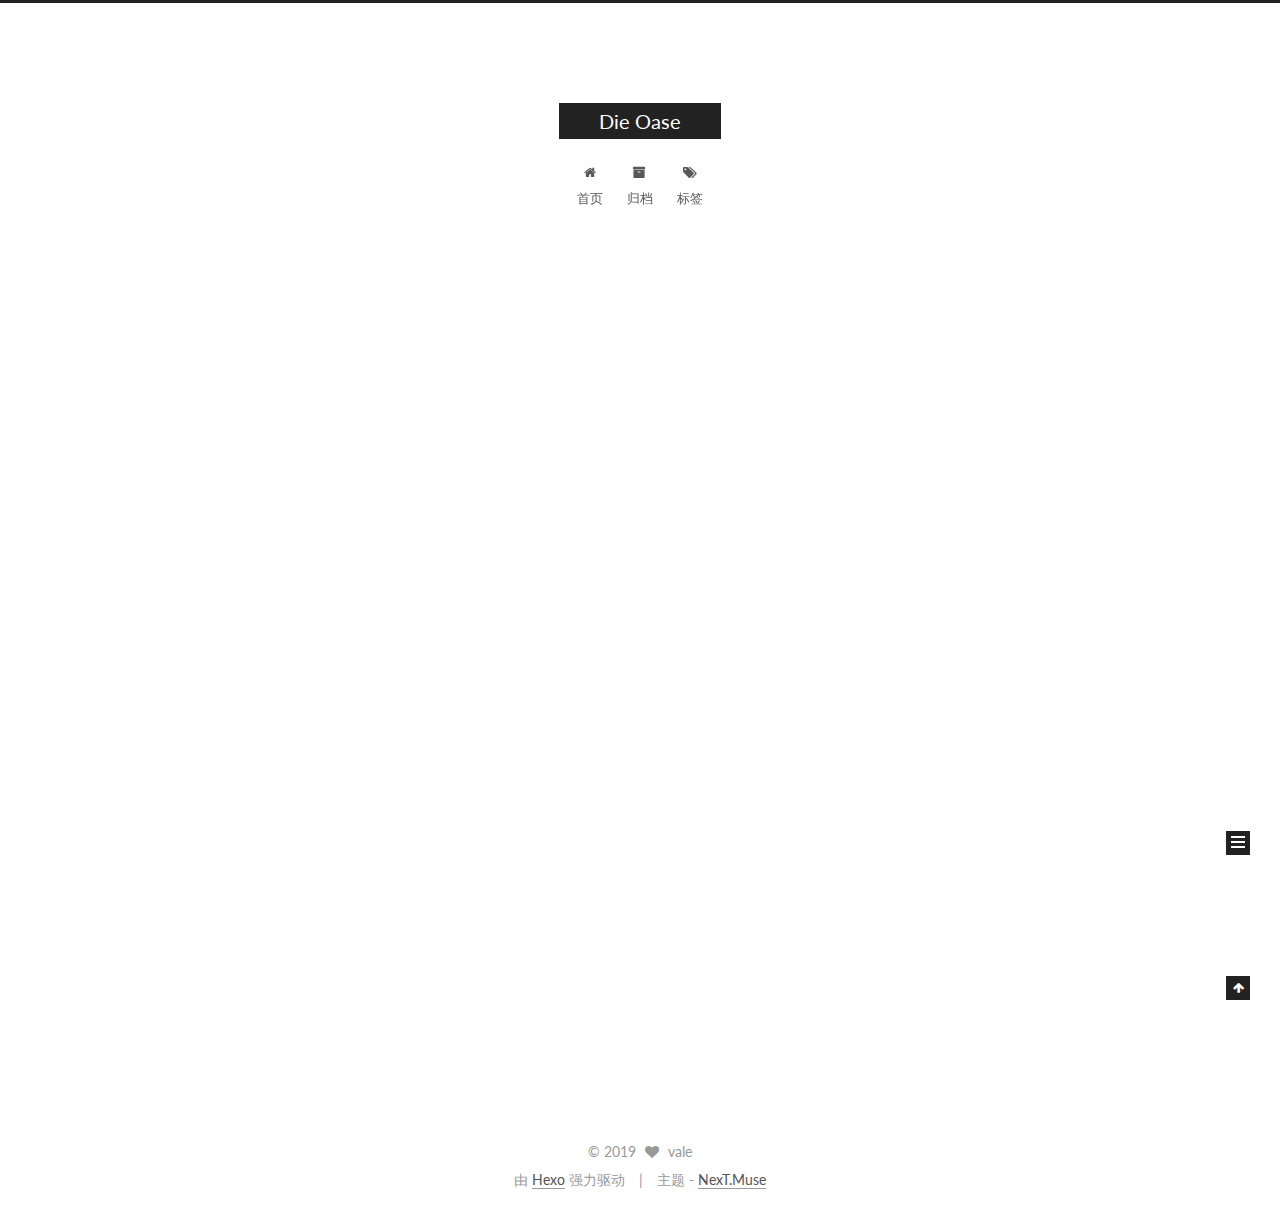
<file: index.html>
<!DOCTYPE html>



  


<html class="theme-next muse use-motion" lang="zh-Hans">
<head><meta name="generator" content="Hexo 3.9.0">
  <meta charset="UTF-8">
<meta http-equiv="X-UA-Compatible" content="IE=edge">
<meta name="viewport" content="width=device-width, initial-scale=1, maximum-scale=1">
<meta name="theme-color" content="#222">









<meta http-equiv="Cache-Control" content="no-transform">
<meta http-equiv="Cache-Control" content="no-siteapp">















  
  
  <link href="/lib/fancybox/source/jquery.fancybox.css?v=2.1.5" rel="stylesheet" type="text/css">




  
  
  
  

  
    
    
  

  

  

  

  

  
    
    
    <link href="//fonts.googleapis.com/css?family=Lato:300,300italic,400,400italic,700,700italic&subset=latin,latin-ext" rel="stylesheet" type="text/css">
  






<link href="/lib/font-awesome/css/font-awesome.min.css?v=4.6.2" rel="stylesheet" type="text/css">

<link href="/css/main.css?v=5.1.2" rel="stylesheet" type="text/css">


  <meta name="keywords" content="Hexo, NexT">





  <link rel="alternate" href="/atom.xml" title="Die Oase" type="application/atom+xml">




  <link rel="shortcut icon" type="image/x-icon" href="/favicon.ico?v=5.1.2">






<meta property="og:type" content="website">
<meta property="og:title" content="Die Oase">
<meta property="og:url" content="http://yoursite.com/index.html">
<meta property="og:site_name" content="Die Oase">
<meta property="og:locale" content="zh-Hans">
<meta name="twitter:card" content="summary">
<meta name="twitter:title" content="Die Oase">



<script type="text/javascript" id="hexo.configurations">
  var NexT = window.NexT || {};
  var CONFIG = {
    root: '/',
    scheme: 'Muse',
    sidebar: {"position":"left","display":"post","offset":12,"offset_float":12,"b2t":false,"scrollpercent":false,"onmobile":false},
    fancybox: true,
    tabs: true,
    motion: true,
    duoshuo: {
      userId: '0',
      author: '博主'
    },
    algolia: {
      applicationID: '',
      apiKey: '',
      indexName: '',
      hits: {"per_page":10},
      labels: {"input_placeholder":"Search for Posts","hits_empty":"We didn't find any results for the search: ${query}","hits_stats":"${hits} results found in ${time} ms"}
    }
  };
</script>



  <link rel="canonical" href="http://yoursite.com/">





  <title>Die Oase</title>
  














</head>

<body itemscope itemtype="http://schema.org/WebPage" lang="zh-Hans">

  
  
    
  

  <div class="container sidebar-position-left 
   page-home 
 ">
    <div class="headband"></div>

    <header id="header" class="header" itemscope itemtype="http://schema.org/WPHeader">
      <div class="header-inner"><div class="site-brand-wrapper">
  <div class="site-meta ">
    

    <div class="custom-logo-site-title">
      <a href="/" class="brand" rel="start">
        <span class="logo-line-before"><i></i></span>
        <span class="site-title">Die Oase</span>
        <span class="logo-line-after"><i></i></span>
      </a>
    </div>
      
        <p class="site-subtitle"></p>
      
  </div>

  <div class="site-nav-toggle">
    <button>
      <span class="btn-bar"></span>
      <span class="btn-bar"></span>
      <span class="btn-bar"></span>
    </button>
  </div>
</div>

<nav class="site-nav">
  

  
    <ul id="menu" class="menu">
      
        
        <li class="menu-item menu-item-home">
          <a href="/" rel="section">
            
              <i class="menu-item-icon fa fa-fw fa-home"></i> <br>
            
            首页
          </a>
        </li>
      
        
        <li class="menu-item menu-item-archives">
          <a href="/archives/" rel="section">
            
              <i class="menu-item-icon fa fa-fw fa-archive"></i> <br>
            
            归档
          </a>
        </li>
      
        
        <li class="menu-item menu-item-tags">
          <a href="/tags/" rel="section">
            
              <i class="menu-item-icon fa fa-fw fa-tags"></i> <br>
            
            标签
          </a>
        </li>
      

      
    </ul>
  

  
</nav>



 </div>
    </header>

    <main id="main" class="main">
      <div class="main-inner">
        <div class="content-wrap">
          <div id="content" class="content">
            
  <section id="posts" class="posts-expand">
    
      

  

  
  
  

  <article class="post post-type-normal" itemscope itemtype="http://schema.org/Article">
  
  
  
  <div class="post-block">
    <link itemprop="mainEntityOfPage" href="http://yoursite.com/2019/07/27/website-build/">

    <span hidden itemprop="author" itemscope itemtype="http://schema.org/Person">
      <meta itemprop="name" content="vale">
      <meta itemprop="description" content>
      <meta itemprop="image" content="/images/avatar.gif">
    </span>

    <span hidden itemprop="publisher" itemscope itemtype="http://schema.org/Organization">
      <meta itemprop="name" content="Die Oase">
    </span>

    
      <header class="post-header">

        
        
          <h1 class="post-title" itemprop="name headline">
                
                <a class="post-title-link" href="/2019/07/27/website-build/" itemprop="url">（基于Ubuntu 18.08）</a></h1>
        

        <div class="post-meta">
          <span class="post-time">
            
              <span class="post-meta-item-icon">
                <i class="fa fa-calendar-o"></i>
              </span>
              
                <span class="post-meta-item-text">发表于</span>
              
              <time title="创建于" itemprop="dateCreated datePublished" datetime="2019-07-27T23:48:52+02:00">
                Jul 27 2019
              </time>
            

            

            
          </span>

          

          
            
          

          
          

          

          

          

        </div>
      </header>
    

    
    
    
    <div class="post-body" itemprop="articleBody">

      
      

      
        
          
            <p>这是我的博客建立后的第一篇文章，决定从建站教程写起。<br>教程总共分为四部分：1. 下载和设置git. 2. hexo配置. 3. Next主题美化教程 4. 博客基本操作</p>
<h3 id="前言"><a href="#前言" class="headerlink" title="前言"></a>前言</h3><p>为什么要使用hexo框架在github上建站？</p>
<blockquote>
<p>免费，方便，美！</p>
</blockquote>
<h3 id="git下载和设置"><a href="#git下载和设置" class="headerlink" title="git下载和设置"></a>git下载和设置</h3><h3 id="hexo配置"><a href="#hexo配置" class="headerlink" title="hexo配置"></a>hexo配置</h3><h3 id="后续：Next主题美化"><a href="#后续：Next主题美化" class="headerlink" title="后续：Next主题美化"></a>后续：Next主题美化</h3><ol>
<li>比较基础的一些美化功能，博主写的也很详细<br><a href="http://shenzekun.cn/hexo%E7%9A%84next%E4%B8%BB%E9%A2%98%E4%B8%AA%E6%80%A7%E5%8C%96%E9%85%8D%E7%BD%AE%E6%95%99%E7%A8%8B.html" target="_blank" rel="noopener">http://shenzekun.cn/hexo%E7%9A%84next%E4%B8%BB%E9%A2%98%E4%B8%AA%E6%80%A7%E5%8C%96%E9%85%8D%E7%BD%AE%E6%95%99%E7%A8%8B.html</a></li>
<li>全面的美化功能<br><a href="https://me.idealli.com/post/e8d13fc.html" target="_blank" rel="noopener">https://me.idealli.com/post/e8d13fc.html</a><h3 id="后续：博客基本操作"><a href="#后续：博客基本操作" class="headerlink" title="后续：博客基本操作"></a>后续：博客基本操作</h3></li>
</ol>

          
        
      
    </div>
    
    
    

    

    

    

    <footer class="post-footer">
      

      

      

      
      
        <div class="post-eof"></div>
      
    </footer>
  </div>
  
  
  
  </article>


    
  </section>

  


          </div>
          


          

        </div>
        
          
  
  <div class="sidebar-toggle">
    <div class="sidebar-toggle-line-wrap">
      <span class="sidebar-toggle-line sidebar-toggle-line-first"></span>
      <span class="sidebar-toggle-line sidebar-toggle-line-middle"></span>
      <span class="sidebar-toggle-line sidebar-toggle-line-last"></span>
    </div>
  </div>

  <aside id="sidebar" class="sidebar">
    
    <div class="sidebar-inner">

      

      

      <section class="site-overview sidebar-panel sidebar-panel-active">
        <div class="site-author motion-element" itemprop="author" itemscope itemtype="http://schema.org/Person">
          <img class="site-author-image" itemprop="image" src="/images/avatar.gif" alt="vale">
          <p class="site-author-name" itemprop="name">vale</p>
           
              <p class="site-description motion-element" itemprop="description"></p>
          
        </div>
        <nav class="site-state motion-element">

          
            <div class="site-state-item site-state-posts">
              <a href="/archives/">
                <span class="site-state-item-count">1</span>
                <span class="site-state-item-name">日志</span>
              </a>
            </div>
          

          

          
            
            
            <div class="site-state-item site-state-tags">
              
                <span class="site-state-item-count">1</span>
                <span class="site-state-item-name">标签</span>
              
            </div>
          

        </nav>

        
          <div class="feed-link motion-element">
            <a href="/atom.xml" rel="alternate">
              <i class="fa fa-rss"></i>
              RSS
            </a>
          </div>
        

        <div class="links-of-author motion-element">
          
        </div>

        
        

        
        

        


      </section>

      

      

    </div>
  </aside>


        
      </div>
    </main>

    <footer id="footer" class="footer">
      <div class="footer-inner">
        <div class="copyright">
  
  &copy; 
  <span itemprop="copyrightYear">2019</span>
  <span class="with-love">
    <i class="fa fa-heart"></i>
  </span>
  <span class="author" itemprop="copyrightHolder">vale</span>
</div>


<div class="powered-by">
  由 <a class="theme-link" href="https://hexo.io">Hexo</a> 强力驱动
</div>

<div class="theme-info">
  主题 -
  <a class="theme-link" href="https://github.com/iissnan/hexo-theme-next">
    NexT.Muse
  </a>
</div>


        

        
      </div>
    </footer>

    
      <div class="back-to-top">
        <i class="fa fa-arrow-up"></i>
        
      </div>
    

  </div>

  

<script type="text/javascript">
  if (Object.prototype.toString.call(window.Promise) !== '[object Function]') {
    window.Promise = null;
  }
</script>









  












  
  <script type="text/javascript" src="/lib/jquery/index.js?v=2.1.3"></script>

  
  <script type="text/javascript" src="/lib/fastclick/lib/fastclick.min.js?v=1.0.6"></script>

  
  <script type="text/javascript" src="/lib/jquery_lazyload/jquery.lazyload.js?v=1.9.7"></script>

  
  <script type="text/javascript" src="/lib/velocity/velocity.min.js?v=1.2.1"></script>

  
  <script type="text/javascript" src="/lib/velocity/velocity.ui.min.js?v=1.2.1"></script>

  
  <script type="text/javascript" src="/lib/fancybox/source/jquery.fancybox.pack.js?v=2.1.5"></script>


  


  <script type="text/javascript" src="/js/src/utils.js?v=5.1.2"></script>

  <script type="text/javascript" src="/js/src/motion.js?v=5.1.2"></script>



  
  

  
    <script type="text/javascript" src="/js/src/scrollspy.js?v=5.1.2"></script>
<script type="text/javascript" src="/js/src/post-details.js?v=5.1.2"></script>

  

  


  <script type="text/javascript" src="/js/src/bootstrap.js?v=5.1.2"></script>



  


  




	





  





  






  





  

  

  

  

  

  

</body>
</html>
</file>
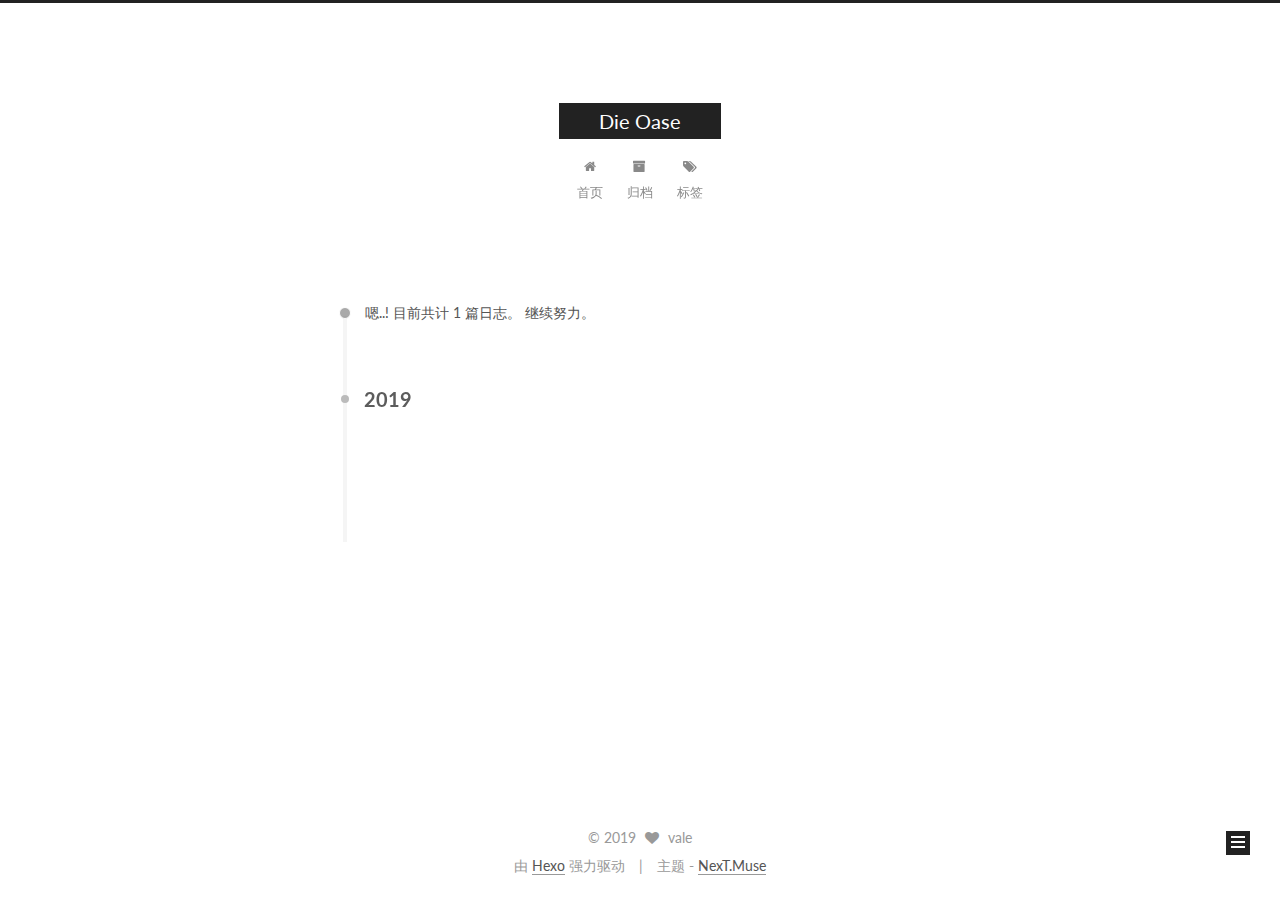
<file: archives/index.html>
<!DOCTYPE html>



  


<html class="theme-next muse use-motion" lang="zh-Hans">
<head><meta name="generator" content="Hexo 3.9.0">
  <meta charset="UTF-8">
<meta http-equiv="X-UA-Compatible" content="IE=edge">
<meta name="viewport" content="width=device-width, initial-scale=1, maximum-scale=1">
<meta name="theme-color" content="#222">









<meta http-equiv="Cache-Control" content="no-transform">
<meta http-equiv="Cache-Control" content="no-siteapp">















  
  
  <link href="/lib/fancybox/source/jquery.fancybox.css?v=2.1.5" rel="stylesheet" type="text/css">




  
  
  
  

  
    
    
  

  

  

  

  

  
    
    
    <link href="//fonts.googleapis.com/css?family=Lato:300,300italic,400,400italic,700,700italic&subset=latin,latin-ext" rel="stylesheet" type="text/css">
  






<link href="/lib/font-awesome/css/font-awesome.min.css?v=4.6.2" rel="stylesheet" type="text/css">

<link href="/css/main.css?v=5.1.2" rel="stylesheet" type="text/css">


  <meta name="keywords" content="Hexo, NexT">





  <link rel="alternate" href="/atom.xml" title="Die Oase" type="application/atom+xml">




  <link rel="shortcut icon" type="image/x-icon" href="/favicon.ico?v=5.1.2">






<meta property="og:type" content="website">
<meta property="og:title" content="Die Oase">
<meta property="og:url" content="http://yoursite.com/archives/index.html">
<meta property="og:site_name" content="Die Oase">
<meta property="og:locale" content="zh-Hans">
<meta name="twitter:card" content="summary">
<meta name="twitter:title" content="Die Oase">



<script type="text/javascript" id="hexo.configurations">
  var NexT = window.NexT || {};
  var CONFIG = {
    root: '/',
    scheme: 'Muse',
    sidebar: {"position":"left","display":"post","offset":12,"offset_float":12,"b2t":false,"scrollpercent":false,"onmobile":false},
    fancybox: true,
    tabs: true,
    motion: true,
    duoshuo: {
      userId: '0',
      author: '博主'
    },
    algolia: {
      applicationID: '',
      apiKey: '',
      indexName: '',
      hits: {"per_page":10},
      labels: {"input_placeholder":"Search for Posts","hits_empty":"We didn't find any results for the search: ${query}","hits_stats":"${hits} results found in ${time} ms"}
    }
  };
</script>



  <link rel="canonical" href="http://yoursite.com/archives/">





  <title>归档 | Die Oase</title>
  














</head>

<body itemscope itemtype="http://schema.org/WebPage" lang="zh-Hans">

  
  
    
  

  <div class="container sidebar-position-left  page-archive  ">
    <div class="headband"></div>

    <header id="header" class="header" itemscope itemtype="http://schema.org/WPHeader">
      <div class="header-inner"><div class="site-brand-wrapper">
  <div class="site-meta ">
    

    <div class="custom-logo-site-title">
      <a href="/" class="brand" rel="start">
        <span class="logo-line-before"><i></i></span>
        <span class="site-title">Die Oase</span>
        <span class="logo-line-after"><i></i></span>
      </a>
    </div>
      
        <p class="site-subtitle"></p>
      
  </div>

  <div class="site-nav-toggle">
    <button>
      <span class="btn-bar"></span>
      <span class="btn-bar"></span>
      <span class="btn-bar"></span>
    </button>
  </div>
</div>

<nav class="site-nav">
  

  
    <ul id="menu" class="menu">
      
        
        <li class="menu-item menu-item-home">
          <a href="/" rel="section">
            
              <i class="menu-item-icon fa fa-fw fa-home"></i> <br>
            
            首页
          </a>
        </li>
      
        
        <li class="menu-item menu-item-archives">
          <a href="/archives/" rel="section">
            
              <i class="menu-item-icon fa fa-fw fa-archive"></i> <br>
            
            归档
          </a>
        </li>
      
        
        <li class="menu-item menu-item-tags">
          <a href="/tags/" rel="section">
            
              <i class="menu-item-icon fa fa-fw fa-tags"></i> <br>
            
            标签
          </a>
        </li>
      

      
    </ul>
  

  
</nav>



 </div>
    </header>

    <main id="main" class="main">
      <div class="main-inner">
        <div class="content-wrap">
          <div id="content" class="content">
            

  
  
  
  <div class="post-block archive">
    <div id="posts" class="posts-collapse">
      <span class="archive-move-on"></span>

      <span class="archive-page-counter">
        
        
        
          
        
        嗯..! 目前共计 1 篇日志。 继续努力。
      </span>

      

        
        
        

        
          
          <div class="collection-title">
            <h2 class="archive-year motion-element" id="archive-year-2019">2019</h2>
          </div>
        
        

        

  <article class="post post-type-normal" itemscope itemtype="http://schema.org/Article">
    <header class="post-header">

      <h2 class="post-title">
        
            <a class="post-title-link" href="/2019/07/27/website-build/" itemprop="url">
              
                <span itemprop="name">（基于Ubuntu 18.08）</span>
              
            </a>
        
      </h2>

      <div class="post-meta">
        <time class="post-time" itemprop="dateCreated" datetime="2019-07-27T23:48:52+02:00" content="Jul 27 2019">
          07-27
        </time>
      </div>

    </header>
  </article>



      

    </div>
  </div>
  
  
  

  



          </div>
          


          

        </div>
        
          
  
  <div class="sidebar-toggle">
    <div class="sidebar-toggle-line-wrap">
      <span class="sidebar-toggle-line sidebar-toggle-line-first"></span>
      <span class="sidebar-toggle-line sidebar-toggle-line-middle"></span>
      <span class="sidebar-toggle-line sidebar-toggle-line-last"></span>
    </div>
  </div>

  <aside id="sidebar" class="sidebar">
    
    <div class="sidebar-inner">

      

      

      <section class="site-overview sidebar-panel sidebar-panel-active">
        <div class="site-author motion-element" itemprop="author" itemscope itemtype="http://schema.org/Person">
          <img class="site-author-image" itemprop="image" src="/images/avatar.gif" alt="vale">
          <p class="site-author-name" itemprop="name">vale</p>
           
              <p class="site-description motion-element" itemprop="description"></p>
          
        </div>
        <nav class="site-state motion-element">

          
            <div class="site-state-item site-state-posts">
              <a href="/archives/">
                <span class="site-state-item-count">1</span>
                <span class="site-state-item-name">日志</span>
              </a>
            </div>
          

          

          
            
            
            <div class="site-state-item site-state-tags">
              
                <span class="site-state-item-count">1</span>
                <span class="site-state-item-name">标签</span>
              
            </div>
          

        </nav>

        
          <div class="feed-link motion-element">
            <a href="/atom.xml" rel="alternate">
              <i class="fa fa-rss"></i>
              RSS
            </a>
          </div>
        

        <div class="links-of-author motion-element">
          
        </div>

        
        

        
        

        


      </section>

      

      

    </div>
  </aside>


        
      </div>
    </main>

    <footer id="footer" class="footer">
      <div class="footer-inner">
        <div class="copyright">
  
  &copy; 
  <span itemprop="copyrightYear">2019</span>
  <span class="with-love">
    <i class="fa fa-heart"></i>
  </span>
  <span class="author" itemprop="copyrightHolder">vale</span>
</div>


<div class="powered-by">
  由 <a class="theme-link" href="https://hexo.io">Hexo</a> 强力驱动
</div>

<div class="theme-info">
  主题 -
  <a class="theme-link" href="https://github.com/iissnan/hexo-theme-next">
    NexT.Muse
  </a>
</div>


        

        
      </div>
    </footer>

    
      <div class="back-to-top">
        <i class="fa fa-arrow-up"></i>
        
      </div>
    

  </div>

  

<script type="text/javascript">
  if (Object.prototype.toString.call(window.Promise) !== '[object Function]') {
    window.Promise = null;
  }
</script>









  












  
  <script type="text/javascript" src="/lib/jquery/index.js?v=2.1.3"></script>

  
  <script type="text/javascript" src="/lib/fastclick/lib/fastclick.min.js?v=1.0.6"></script>

  
  <script type="text/javascript" src="/lib/jquery_lazyload/jquery.lazyload.js?v=1.9.7"></script>

  
  <script type="text/javascript" src="/lib/velocity/velocity.min.js?v=1.2.1"></script>

  
  <script type="text/javascript" src="/lib/velocity/velocity.ui.min.js?v=1.2.1"></script>

  
  <script type="text/javascript" src="/lib/fancybox/source/jquery.fancybox.pack.js?v=2.1.5"></script>


  


  <script type="text/javascript" src="/js/src/utils.js?v=5.1.2"></script>

  <script type="text/javascript" src="/js/src/motion.js?v=5.1.2"></script>



  
  

  
  
    <script type="text/javascript" id="motion.page.archive">
      $('.archive-year').velocity('transition.slideLeftIn');
    </script>
  


  


  <script type="text/javascript" src="/js/src/bootstrap.js?v=5.1.2"></script>



  


  




	





  





  






  





  

  

  

  

  

  

</body>
</html>
</file>
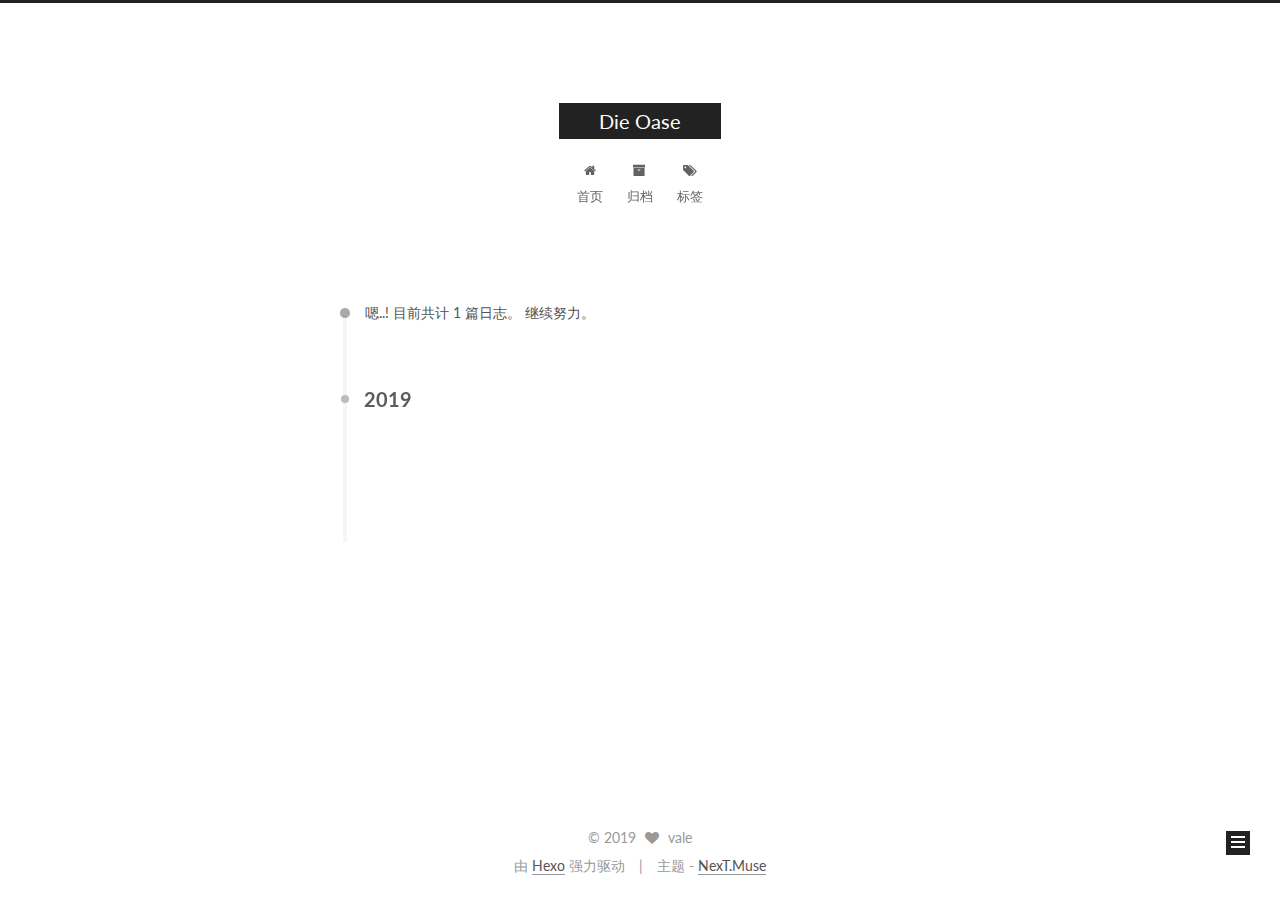
<file: archives/2019/index.html>
<!DOCTYPE html>



  


<html class="theme-next muse use-motion" lang="zh-Hans">
<head><meta name="generator" content="Hexo 3.9.0">
  <meta charset="UTF-8">
<meta http-equiv="X-UA-Compatible" content="IE=edge">
<meta name="viewport" content="width=device-width, initial-scale=1, maximum-scale=1">
<meta name="theme-color" content="#222">









<meta http-equiv="Cache-Control" content="no-transform">
<meta http-equiv="Cache-Control" content="no-siteapp">















  
  
  <link href="/lib/fancybox/source/jquery.fancybox.css?v=2.1.5" rel="stylesheet" type="text/css">




  
  
  
  

  
    
    
  

  

  

  

  

  
    
    
    <link href="//fonts.googleapis.com/css?family=Lato:300,300italic,400,400italic,700,700italic&subset=latin,latin-ext" rel="stylesheet" type="text/css">
  






<link href="/lib/font-awesome/css/font-awesome.min.css?v=4.6.2" rel="stylesheet" type="text/css">

<link href="/css/main.css?v=5.1.2" rel="stylesheet" type="text/css">


  <meta name="keywords" content="Hexo, NexT">





  <link rel="alternate" href="/atom.xml" title="Die Oase" type="application/atom+xml">




  <link rel="shortcut icon" type="image/x-icon" href="/favicon.ico?v=5.1.2">






<meta property="og:type" content="website">
<meta property="og:title" content="Die Oase">
<meta property="og:url" content="http://yoursite.com/archives/2019/index.html">
<meta property="og:site_name" content="Die Oase">
<meta property="og:locale" content="zh-Hans">
<meta name="twitter:card" content="summary">
<meta name="twitter:title" content="Die Oase">



<script type="text/javascript" id="hexo.configurations">
  var NexT = window.NexT || {};
  var CONFIG = {
    root: '/',
    scheme: 'Muse',
    sidebar: {"position":"left","display":"post","offset":12,"offset_float":12,"b2t":false,"scrollpercent":false,"onmobile":false},
    fancybox: true,
    tabs: true,
    motion: true,
    duoshuo: {
      userId: '0',
      author: '博主'
    },
    algolia: {
      applicationID: '',
      apiKey: '',
      indexName: '',
      hits: {"per_page":10},
      labels: {"input_placeholder":"Search for Posts","hits_empty":"We didn't find any results for the search: ${query}","hits_stats":"${hits} results found in ${time} ms"}
    }
  };
</script>



  <link rel="canonical" href="http://yoursite.com/archives/2019/">





  <title>归档 | Die Oase</title>
  














</head>

<body itemscope itemtype="http://schema.org/WebPage" lang="zh-Hans">

  
  
    
  

  <div class="container sidebar-position-left  page-archive  ">
    <div class="headband"></div>

    <header id="header" class="header" itemscope itemtype="http://schema.org/WPHeader">
      <div class="header-inner"><div class="site-brand-wrapper">
  <div class="site-meta ">
    

    <div class="custom-logo-site-title">
      <a href="/" class="brand" rel="start">
        <span class="logo-line-before"><i></i></span>
        <span class="site-title">Die Oase</span>
        <span class="logo-line-after"><i></i></span>
      </a>
    </div>
      
        <p class="site-subtitle"></p>
      
  </div>

  <div class="site-nav-toggle">
    <button>
      <span class="btn-bar"></span>
      <span class="btn-bar"></span>
      <span class="btn-bar"></span>
    </button>
  </div>
</div>

<nav class="site-nav">
  

  
    <ul id="menu" class="menu">
      
        
        <li class="menu-item menu-item-home">
          <a href="/" rel="section">
            
              <i class="menu-item-icon fa fa-fw fa-home"></i> <br>
            
            首页
          </a>
        </li>
      
        
        <li class="menu-item menu-item-archives">
          <a href="/archives/" rel="section">
            
              <i class="menu-item-icon fa fa-fw fa-archive"></i> <br>
            
            归档
          </a>
        </li>
      
        
        <li class="menu-item menu-item-tags">
          <a href="/tags/" rel="section">
            
              <i class="menu-item-icon fa fa-fw fa-tags"></i> <br>
            
            标签
          </a>
        </li>
      

      
    </ul>
  

  
</nav>



 </div>
    </header>

    <main id="main" class="main">
      <div class="main-inner">
        <div class="content-wrap">
          <div id="content" class="content">
            

  
  
  
  <div class="post-block archive">
    <div id="posts" class="posts-collapse">
      <span class="archive-move-on"></span>

      <span class="archive-page-counter">
        
        
        
          
        
        嗯..! 目前共计 1 篇日志。 继续努力。
      </span>

      

        
        
        

        
          
          <div class="collection-title">
            <h2 class="archive-year motion-element" id="archive-year-2019">2019</h2>
          </div>
        
        

        

  <article class="post post-type-normal" itemscope itemtype="http://schema.org/Article">
    <header class="post-header">

      <h2 class="post-title">
        
            <a class="post-title-link" href="/2019/07/27/website-build/" itemprop="url">
              
                <span itemprop="name">（基于Ubuntu 18.08）</span>
              
            </a>
        
      </h2>

      <div class="post-meta">
        <time class="post-time" itemprop="dateCreated" datetime="2019-07-27T23:48:52+02:00" content="Jul 27 2019">
          07-27
        </time>
      </div>

    </header>
  </article>



      

    </div>
  </div>
  
  
  

  



          </div>
          


          

        </div>
        
          
  
  <div class="sidebar-toggle">
    <div class="sidebar-toggle-line-wrap">
      <span class="sidebar-toggle-line sidebar-toggle-line-first"></span>
      <span class="sidebar-toggle-line sidebar-toggle-line-middle"></span>
      <span class="sidebar-toggle-line sidebar-toggle-line-last"></span>
    </div>
  </div>

  <aside id="sidebar" class="sidebar">
    
    <div class="sidebar-inner">

      

      

      <section class="site-overview sidebar-panel sidebar-panel-active">
        <div class="site-author motion-element" itemprop="author" itemscope itemtype="http://schema.org/Person">
          <img class="site-author-image" itemprop="image" src="/images/avatar.gif" alt="vale">
          <p class="site-author-name" itemprop="name">vale</p>
           
              <p class="site-description motion-element" itemprop="description"></p>
          
        </div>
        <nav class="site-state motion-element">

          
            <div class="site-state-item site-state-posts">
              <a href="/archives/">
                <span class="site-state-item-count">1</span>
                <span class="site-state-item-name">日志</span>
              </a>
            </div>
          

          

          
            
            
            <div class="site-state-item site-state-tags">
              
                <span class="site-state-item-count">1</span>
                <span class="site-state-item-name">标签</span>
              
            </div>
          

        </nav>

        
          <div class="feed-link motion-element">
            <a href="/atom.xml" rel="alternate">
              <i class="fa fa-rss"></i>
              RSS
            </a>
          </div>
        

        <div class="links-of-author motion-element">
          
        </div>

        
        

        
        

        


      </section>

      

      

    </div>
  </aside>


        
      </div>
    </main>

    <footer id="footer" class="footer">
      <div class="footer-inner">
        <div class="copyright">
  
  &copy; 
  <span itemprop="copyrightYear">2019</span>
  <span class="with-love">
    <i class="fa fa-heart"></i>
  </span>
  <span class="author" itemprop="copyrightHolder">vale</span>
</div>


<div class="powered-by">
  由 <a class="theme-link" href="https://hexo.io">Hexo</a> 强力驱动
</div>

<div class="theme-info">
  主题 -
  <a class="theme-link" href="https://github.com/iissnan/hexo-theme-next">
    NexT.Muse
  </a>
</div>


        

        
      </div>
    </footer>

    
      <div class="back-to-top">
        <i class="fa fa-arrow-up"></i>
        
      </div>
    

  </div>

  

<script type="text/javascript">
  if (Object.prototype.toString.call(window.Promise) !== '[object Function]') {
    window.Promise = null;
  }
</script>









  












  
  <script type="text/javascript" src="/lib/jquery/index.js?v=2.1.3"></script>

  
  <script type="text/javascript" src="/lib/fastclick/lib/fastclick.min.js?v=1.0.6"></script>

  
  <script type="text/javascript" src="/lib/jquery_lazyload/jquery.lazyload.js?v=1.9.7"></script>

  
  <script type="text/javascript" src="/lib/velocity/velocity.min.js?v=1.2.1"></script>

  
  <script type="text/javascript" src="/lib/velocity/velocity.ui.min.js?v=1.2.1"></script>

  
  <script type="text/javascript" src="/lib/fancybox/source/jquery.fancybox.pack.js?v=2.1.5"></script>


  


  <script type="text/javascript" src="/js/src/utils.js?v=5.1.2"></script>

  <script type="text/javascript" src="/js/src/motion.js?v=5.1.2"></script>



  
  

  
  
    <script type="text/javascript" id="motion.page.archive">
      $('.archive-year').velocity('transition.slideLeftIn');
    </script>
  


  


  <script type="text/javascript" src="/js/src/bootstrap.js?v=5.1.2"></script>



  


  




	





  





  






  





  

  

  

  

  

  

</body>
</html>
</file>
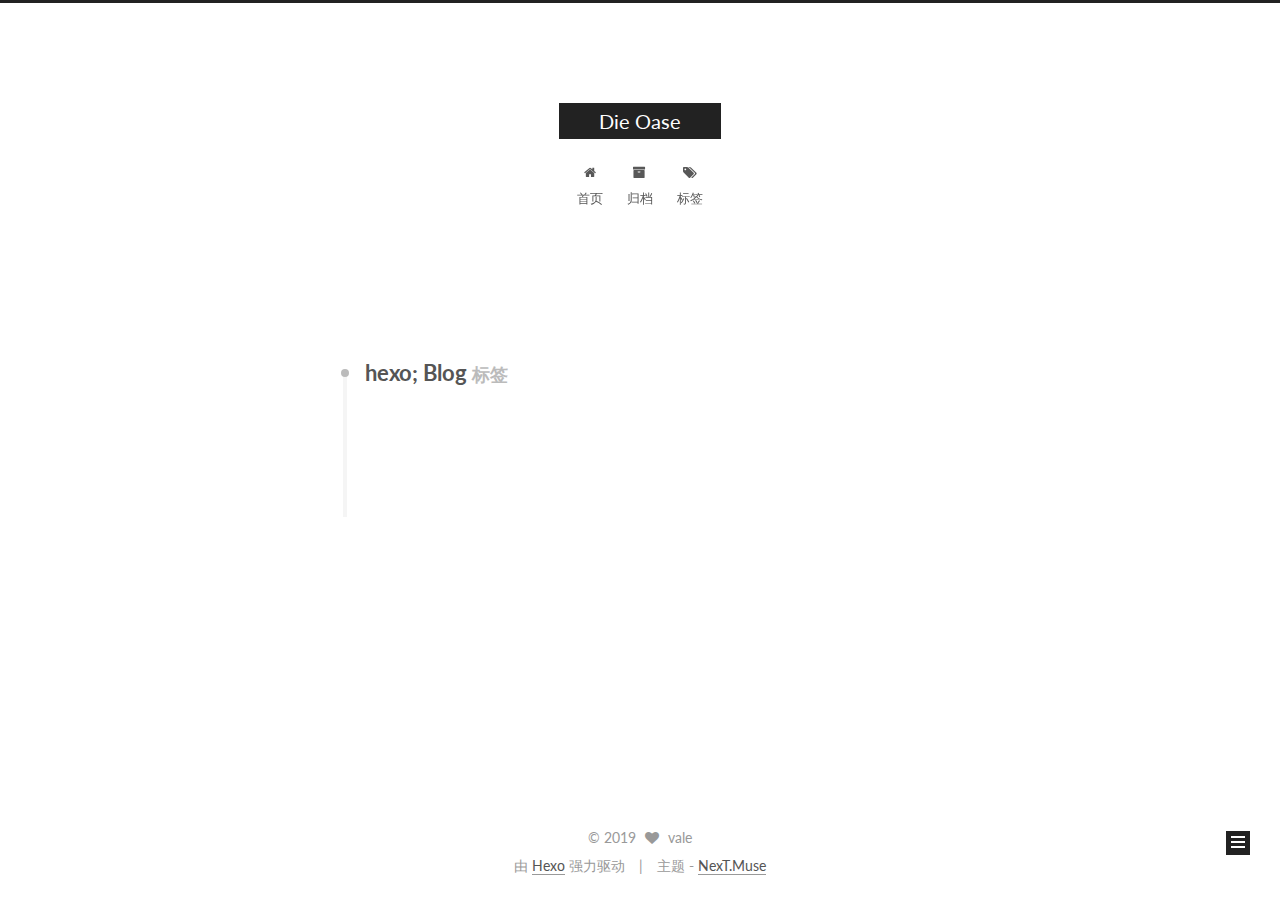
<file: tags/hexo-Blog/index.html>
<!DOCTYPE html>



  


<html class="theme-next muse use-motion" lang="zh-Hans">
<head><meta name="generator" content="Hexo 3.9.0">
  <meta charset="UTF-8">
<meta http-equiv="X-UA-Compatible" content="IE=edge">
<meta name="viewport" content="width=device-width, initial-scale=1, maximum-scale=1">
<meta name="theme-color" content="#222">









<meta http-equiv="Cache-Control" content="no-transform">
<meta http-equiv="Cache-Control" content="no-siteapp">















  
  
  <link href="/lib/fancybox/source/jquery.fancybox.css?v=2.1.5" rel="stylesheet" type="text/css">




  
  
  
  

  
    
    
  

  

  

  

  

  
    
    
    <link href="//fonts.googleapis.com/css?family=Lato:300,300italic,400,400italic,700,700italic&subset=latin,latin-ext" rel="stylesheet" type="text/css">
  






<link href="/lib/font-awesome/css/font-awesome.min.css?v=4.6.2" rel="stylesheet" type="text/css">

<link href="/css/main.css?v=5.1.2" rel="stylesheet" type="text/css">


  <meta name="keywords" content="Hexo, NexT">





  <link rel="alternate" href="/atom.xml" title="Die Oase" type="application/atom+xml">




  <link rel="shortcut icon" type="image/x-icon" href="/favicon.ico?v=5.1.2">






<meta property="og:type" content="website">
<meta property="og:title" content="Die Oase">
<meta property="og:url" content="http://yoursite.com/tags/hexo-Blog/index.html">
<meta property="og:site_name" content="Die Oase">
<meta property="og:locale" content="zh-Hans">
<meta name="twitter:card" content="summary">
<meta name="twitter:title" content="Die Oase">



<script type="text/javascript" id="hexo.configurations">
  var NexT = window.NexT || {};
  var CONFIG = {
    root: '/',
    scheme: 'Muse',
    sidebar: {"position":"left","display":"post","offset":12,"offset_float":12,"b2t":false,"scrollpercent":false,"onmobile":false},
    fancybox: true,
    tabs: true,
    motion: true,
    duoshuo: {
      userId: '0',
      author: '博主'
    },
    algolia: {
      applicationID: '',
      apiKey: '',
      indexName: '',
      hits: {"per_page":10},
      labels: {"input_placeholder":"Search for Posts","hits_empty":"We didn't find any results for the search: ${query}","hits_stats":"${hits} results found in ${time} ms"}
    }
  };
</script>



  <link rel="canonical" href="http://yoursite.com/tags/hexo-Blog/">





  <title>标签: hexo; Blog | Die Oase</title>
  














</head>

<body itemscope itemtype="http://schema.org/WebPage" lang="zh-Hans">

  
  
    
  

  <div class="container sidebar-position-left  ">
    <div class="headband"></div>

    <header id="header" class="header" itemscope itemtype="http://schema.org/WPHeader">
      <div class="header-inner"><div class="site-brand-wrapper">
  <div class="site-meta ">
    

    <div class="custom-logo-site-title">
      <a href="/" class="brand" rel="start">
        <span class="logo-line-before"><i></i></span>
        <span class="site-title">Die Oase</span>
        <span class="logo-line-after"><i></i></span>
      </a>
    </div>
      
        <p class="site-subtitle"></p>
      
  </div>

  <div class="site-nav-toggle">
    <button>
      <span class="btn-bar"></span>
      <span class="btn-bar"></span>
      <span class="btn-bar"></span>
    </button>
  </div>
</div>

<nav class="site-nav">
  

  
    <ul id="menu" class="menu">
      
        
        <li class="menu-item menu-item-home">
          <a href="/" rel="section">
            
              <i class="menu-item-icon fa fa-fw fa-home"></i> <br>
            
            首页
          </a>
        </li>
      
        
        <li class="menu-item menu-item-archives">
          <a href="/archives/" rel="section">
            
              <i class="menu-item-icon fa fa-fw fa-archive"></i> <br>
            
            归档
          </a>
        </li>
      
        
        <li class="menu-item menu-item-tags">
          <a href="/tags/" rel="section">
            
              <i class="menu-item-icon fa fa-fw fa-tags"></i> <br>
            
            标签
          </a>
        </li>
      

      
    </ul>
  

  
</nav>



 </div>
    </header>

    <main id="main" class="main">
      <div class="main-inner">
        <div class="content-wrap">
          <div id="content" class="content">
            

  
  
  
  <div class="post-block tag">

    <div id="posts" class="posts-collapse">
      <div class="collection-title">
        <h1>hexo; Blog<small>标签</small>
        </h1>
      </div>

      
        

  <article class="post post-type-normal" itemscope itemtype="http://schema.org/Article">
    <header class="post-header">

      <h2 class="post-title">
        
            <a class="post-title-link" href="/2019/07/27/website-build/" itemprop="url">
              
                <span itemprop="name">（基于Ubuntu 18.08）</span>
              
            </a>
        
      </h2>

      <div class="post-meta">
        <time class="post-time" itemprop="dateCreated" datetime="2019-07-27T23:48:52+02:00" content="Jul 27 2019">
          07-27
        </time>
      </div>

    </header>
  </article>


      
    </div>

  </div>
  
  
  

  


          </div>
          


          

        </div>
        
          
  
  <div class="sidebar-toggle">
    <div class="sidebar-toggle-line-wrap">
      <span class="sidebar-toggle-line sidebar-toggle-line-first"></span>
      <span class="sidebar-toggle-line sidebar-toggle-line-middle"></span>
      <span class="sidebar-toggle-line sidebar-toggle-line-last"></span>
    </div>
  </div>

  <aside id="sidebar" class="sidebar">
    
    <div class="sidebar-inner">

      

      

      <section class="site-overview sidebar-panel sidebar-panel-active">
        <div class="site-author motion-element" itemprop="author" itemscope itemtype="http://schema.org/Person">
          <img class="site-author-image" itemprop="image" src="/images/avatar.gif" alt="vale">
          <p class="site-author-name" itemprop="name">vale</p>
           
              <p class="site-description motion-element" itemprop="description"></p>
          
        </div>
        <nav class="site-state motion-element">

          
            <div class="site-state-item site-state-posts">
              <a href="/archives/">
                <span class="site-state-item-count">1</span>
                <span class="site-state-item-name">日志</span>
              </a>
            </div>
          

          

          
            
            
            <div class="site-state-item site-state-tags">
              
                <span class="site-state-item-count">1</span>
                <span class="site-state-item-name">标签</span>
              
            </div>
          

        </nav>

        
          <div class="feed-link motion-element">
            <a href="/atom.xml" rel="alternate">
              <i class="fa fa-rss"></i>
              RSS
            </a>
          </div>
        

        <div class="links-of-author motion-element">
          
        </div>

        
        

        
        

        


      </section>

      

      

    </div>
  </aside>


        
      </div>
    </main>

    <footer id="footer" class="footer">
      <div class="footer-inner">
        <div class="copyright">
  
  &copy; 
  <span itemprop="copyrightYear">2019</span>
  <span class="with-love">
    <i class="fa fa-heart"></i>
  </span>
  <span class="author" itemprop="copyrightHolder">vale</span>
</div>


<div class="powered-by">
  由 <a class="theme-link" href="https://hexo.io">Hexo</a> 强力驱动
</div>

<div class="theme-info">
  主题 -
  <a class="theme-link" href="https://github.com/iissnan/hexo-theme-next">
    NexT.Muse
  </a>
</div>


        

        
      </div>
    </footer>

    
      <div class="back-to-top">
        <i class="fa fa-arrow-up"></i>
        
      </div>
    

  </div>

  

<script type="text/javascript">
  if (Object.prototype.toString.call(window.Promise) !== '[object Function]') {
    window.Promise = null;
  }
</script>









  












  
  <script type="text/javascript" src="/lib/jquery/index.js?v=2.1.3"></script>

  
  <script type="text/javascript" src="/lib/fastclick/lib/fastclick.min.js?v=1.0.6"></script>

  
  <script type="text/javascript" src="/lib/jquery_lazyload/jquery.lazyload.js?v=1.9.7"></script>

  
  <script type="text/javascript" src="/lib/velocity/velocity.min.js?v=1.2.1"></script>

  
  <script type="text/javascript" src="/lib/velocity/velocity.ui.min.js?v=1.2.1"></script>

  
  <script type="text/javascript" src="/lib/fancybox/source/jquery.fancybox.pack.js?v=2.1.5"></script>


  


  <script type="text/javascript" src="/js/src/utils.js?v=5.1.2"></script>

  <script type="text/javascript" src="/js/src/motion.js?v=5.1.2"></script>



  
  

  
    <script type="text/javascript" src="/js/src/scrollspy.js?v=5.1.2"></script>
<script type="text/javascript" src="/js/src/post-details.js?v=5.1.2"></script>

  

  


  <script type="text/javascript" src="/js/src/bootstrap.js?v=5.1.2"></script>



  


  




	





  





  






  





  

  

  

  

  

  

</body>
</html>
</file>
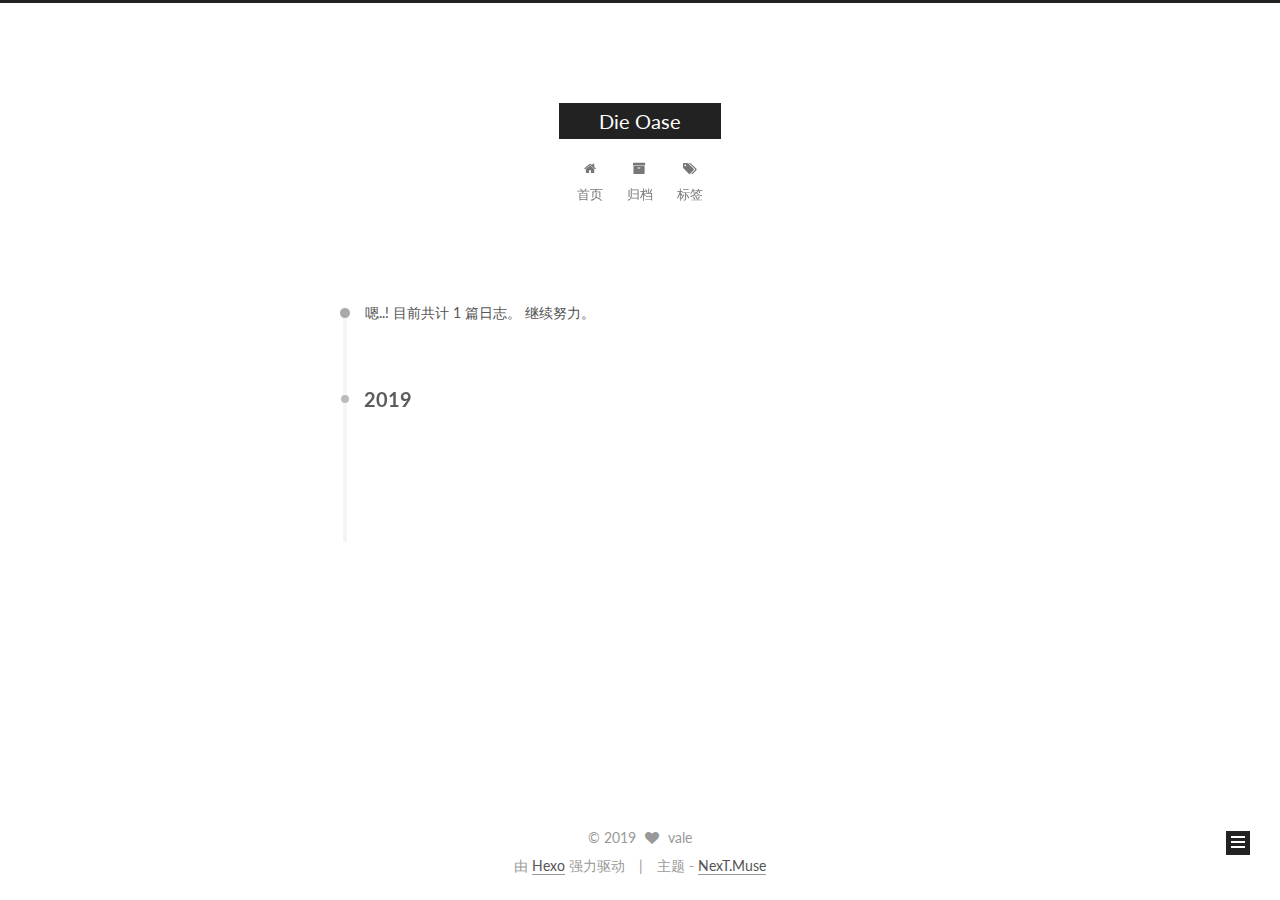
<file: archives/2019/07/index.html>
<!DOCTYPE html>



  


<html class="theme-next muse use-motion" lang="zh-Hans">
<head><meta name="generator" content="Hexo 3.9.0">
  <meta charset="UTF-8">
<meta http-equiv="X-UA-Compatible" content="IE=edge">
<meta name="viewport" content="width=device-width, initial-scale=1, maximum-scale=1">
<meta name="theme-color" content="#222">









<meta http-equiv="Cache-Control" content="no-transform">
<meta http-equiv="Cache-Control" content="no-siteapp">















  
  
  <link href="/lib/fancybox/source/jquery.fancybox.css?v=2.1.5" rel="stylesheet" type="text/css">




  
  
  
  

  
    
    
  

  

  

  

  

  
    
    
    <link href="//fonts.googleapis.com/css?family=Lato:300,300italic,400,400italic,700,700italic&subset=latin,latin-ext" rel="stylesheet" type="text/css">
  






<link href="/lib/font-awesome/css/font-awesome.min.css?v=4.6.2" rel="stylesheet" type="text/css">

<link href="/css/main.css?v=5.1.2" rel="stylesheet" type="text/css">


  <meta name="keywords" content="Hexo, NexT">





  <link rel="alternate" href="/atom.xml" title="Die Oase" type="application/atom+xml">




  <link rel="shortcut icon" type="image/x-icon" href="/favicon.ico?v=5.1.2">






<meta property="og:type" content="website">
<meta property="og:title" content="Die Oase">
<meta property="og:url" content="http://yoursite.com/archives/2019/07/index.html">
<meta property="og:site_name" content="Die Oase">
<meta property="og:locale" content="zh-Hans">
<meta name="twitter:card" content="summary">
<meta name="twitter:title" content="Die Oase">



<script type="text/javascript" id="hexo.configurations">
  var NexT = window.NexT || {};
  var CONFIG = {
    root: '/',
    scheme: 'Muse',
    sidebar: {"position":"left","display":"post","offset":12,"offset_float":12,"b2t":false,"scrollpercent":false,"onmobile":false},
    fancybox: true,
    tabs: true,
    motion: true,
    duoshuo: {
      userId: '0',
      author: '博主'
    },
    algolia: {
      applicationID: '',
      apiKey: '',
      indexName: '',
      hits: {"per_page":10},
      labels: {"input_placeholder":"Search for Posts","hits_empty":"We didn't find any results for the search: ${query}","hits_stats":"${hits} results found in ${time} ms"}
    }
  };
</script>



  <link rel="canonical" href="http://yoursite.com/archives/2019/07/">





  <title>归档 | Die Oase</title>
  














</head>

<body itemscope itemtype="http://schema.org/WebPage" lang="zh-Hans">

  
  
    
  

  <div class="container sidebar-position-left  page-archive  ">
    <div class="headband"></div>

    <header id="header" class="header" itemscope itemtype="http://schema.org/WPHeader">
      <div class="header-inner"><div class="site-brand-wrapper">
  <div class="site-meta ">
    

    <div class="custom-logo-site-title">
      <a href="/" class="brand" rel="start">
        <span class="logo-line-before"><i></i></span>
        <span class="site-title">Die Oase</span>
        <span class="logo-line-after"><i></i></span>
      </a>
    </div>
      
        <p class="site-subtitle"></p>
      
  </div>

  <div class="site-nav-toggle">
    <button>
      <span class="btn-bar"></span>
      <span class="btn-bar"></span>
      <span class="btn-bar"></span>
    </button>
  </div>
</div>

<nav class="site-nav">
  

  
    <ul id="menu" class="menu">
      
        
        <li class="menu-item menu-item-home">
          <a href="/" rel="section">
            
              <i class="menu-item-icon fa fa-fw fa-home"></i> <br>
            
            首页
          </a>
        </li>
      
        
        <li class="menu-item menu-item-archives">
          <a href="/archives/" rel="section">
            
              <i class="menu-item-icon fa fa-fw fa-archive"></i> <br>
            
            归档
          </a>
        </li>
      
        
        <li class="menu-item menu-item-tags">
          <a href="/tags/" rel="section">
            
              <i class="menu-item-icon fa fa-fw fa-tags"></i> <br>
            
            标签
          </a>
        </li>
      

      
    </ul>
  

  
</nav>



 </div>
    </header>

    <main id="main" class="main">
      <div class="main-inner">
        <div class="content-wrap">
          <div id="content" class="content">
            

  
  
  
  <div class="post-block archive">
    <div id="posts" class="posts-collapse">
      <span class="archive-move-on"></span>

      <span class="archive-page-counter">
        
        
        
          
        
        嗯..! 目前共计 1 篇日志。 继续努力。
      </span>

      

        
        
        

        
          
          <div class="collection-title">
            <h2 class="archive-year motion-element" id="archive-year-2019">2019</h2>
          </div>
        
        

        

  <article class="post post-type-normal" itemscope itemtype="http://schema.org/Article">
    <header class="post-header">

      <h2 class="post-title">
        
            <a class="post-title-link" href="/2019/07/27/website-build/" itemprop="url">
              
                <span itemprop="name">（基于Ubuntu 18.08）</span>
              
            </a>
        
      </h2>

      <div class="post-meta">
        <time class="post-time" itemprop="dateCreated" datetime="2019-07-27T23:48:52+02:00" content="Jul 27 2019">
          07-27
        </time>
      </div>

    </header>
  </article>



      

    </div>
  </div>
  
  
  

  



          </div>
          


          

        </div>
        
          
  
  <div class="sidebar-toggle">
    <div class="sidebar-toggle-line-wrap">
      <span class="sidebar-toggle-line sidebar-toggle-line-first"></span>
      <span class="sidebar-toggle-line sidebar-toggle-line-middle"></span>
      <span class="sidebar-toggle-line sidebar-toggle-line-last"></span>
    </div>
  </div>

  <aside id="sidebar" class="sidebar">
    
    <div class="sidebar-inner">

      

      

      <section class="site-overview sidebar-panel sidebar-panel-active">
        <div class="site-author motion-element" itemprop="author" itemscope itemtype="http://schema.org/Person">
          <img class="site-author-image" itemprop="image" src="/images/avatar.gif" alt="vale">
          <p class="site-author-name" itemprop="name">vale</p>
           
              <p class="site-description motion-element" itemprop="description"></p>
          
        </div>
        <nav class="site-state motion-element">

          
            <div class="site-state-item site-state-posts">
              <a href="/archives/">
                <span class="site-state-item-count">1</span>
                <span class="site-state-item-name">日志</span>
              </a>
            </div>
          

          

          
            
            
            <div class="site-state-item site-state-tags">
              
                <span class="site-state-item-count">1</span>
                <span class="site-state-item-name">标签</span>
              
            </div>
          

        </nav>

        
          <div class="feed-link motion-element">
            <a href="/atom.xml" rel="alternate">
              <i class="fa fa-rss"></i>
              RSS
            </a>
          </div>
        

        <div class="links-of-author motion-element">
          
        </div>

        
        

        
        

        


      </section>

      

      

    </div>
  </aside>


        
      </div>
    </main>

    <footer id="footer" class="footer">
      <div class="footer-inner">
        <div class="copyright">
  
  &copy; 
  <span itemprop="copyrightYear">2019</span>
  <span class="with-love">
    <i class="fa fa-heart"></i>
  </span>
  <span class="author" itemprop="copyrightHolder">vale</span>
</div>


<div class="powered-by">
  由 <a class="theme-link" href="https://hexo.io">Hexo</a> 强力驱动
</div>

<div class="theme-info">
  主题 -
  <a class="theme-link" href="https://github.com/iissnan/hexo-theme-next">
    NexT.Muse
  </a>
</div>


        

        
      </div>
    </footer>

    
      <div class="back-to-top">
        <i class="fa fa-arrow-up"></i>
        
      </div>
    

  </div>

  

<script type="text/javascript">
  if (Object.prototype.toString.call(window.Promise) !== '[object Function]') {
    window.Promise = null;
  }
</script>









  












  
  <script type="text/javascript" src="/lib/jquery/index.js?v=2.1.3"></script>

  
  <script type="text/javascript" src="/lib/fastclick/lib/fastclick.min.js?v=1.0.6"></script>

  
  <script type="text/javascript" src="/lib/jquery_lazyload/jquery.lazyload.js?v=1.9.7"></script>

  
  <script type="text/javascript" src="/lib/velocity/velocity.min.js?v=1.2.1"></script>

  
  <script type="text/javascript" src="/lib/velocity/velocity.ui.min.js?v=1.2.1"></script>

  
  <script type="text/javascript" src="/lib/fancybox/source/jquery.fancybox.pack.js?v=2.1.5"></script>


  


  <script type="text/javascript" src="/js/src/utils.js?v=5.1.2"></script>

  <script type="text/javascript" src="/js/src/motion.js?v=5.1.2"></script>



  
  

  
  
    <script type="text/javascript" id="motion.page.archive">
      $('.archive-year').velocity('transition.slideLeftIn');
    </script>
  


  


  <script type="text/javascript" src="/js/src/bootstrap.js?v=5.1.2"></script>



  


  




	





  





  






  





  

  

  

  

  

  

</body>
</html>
</file>
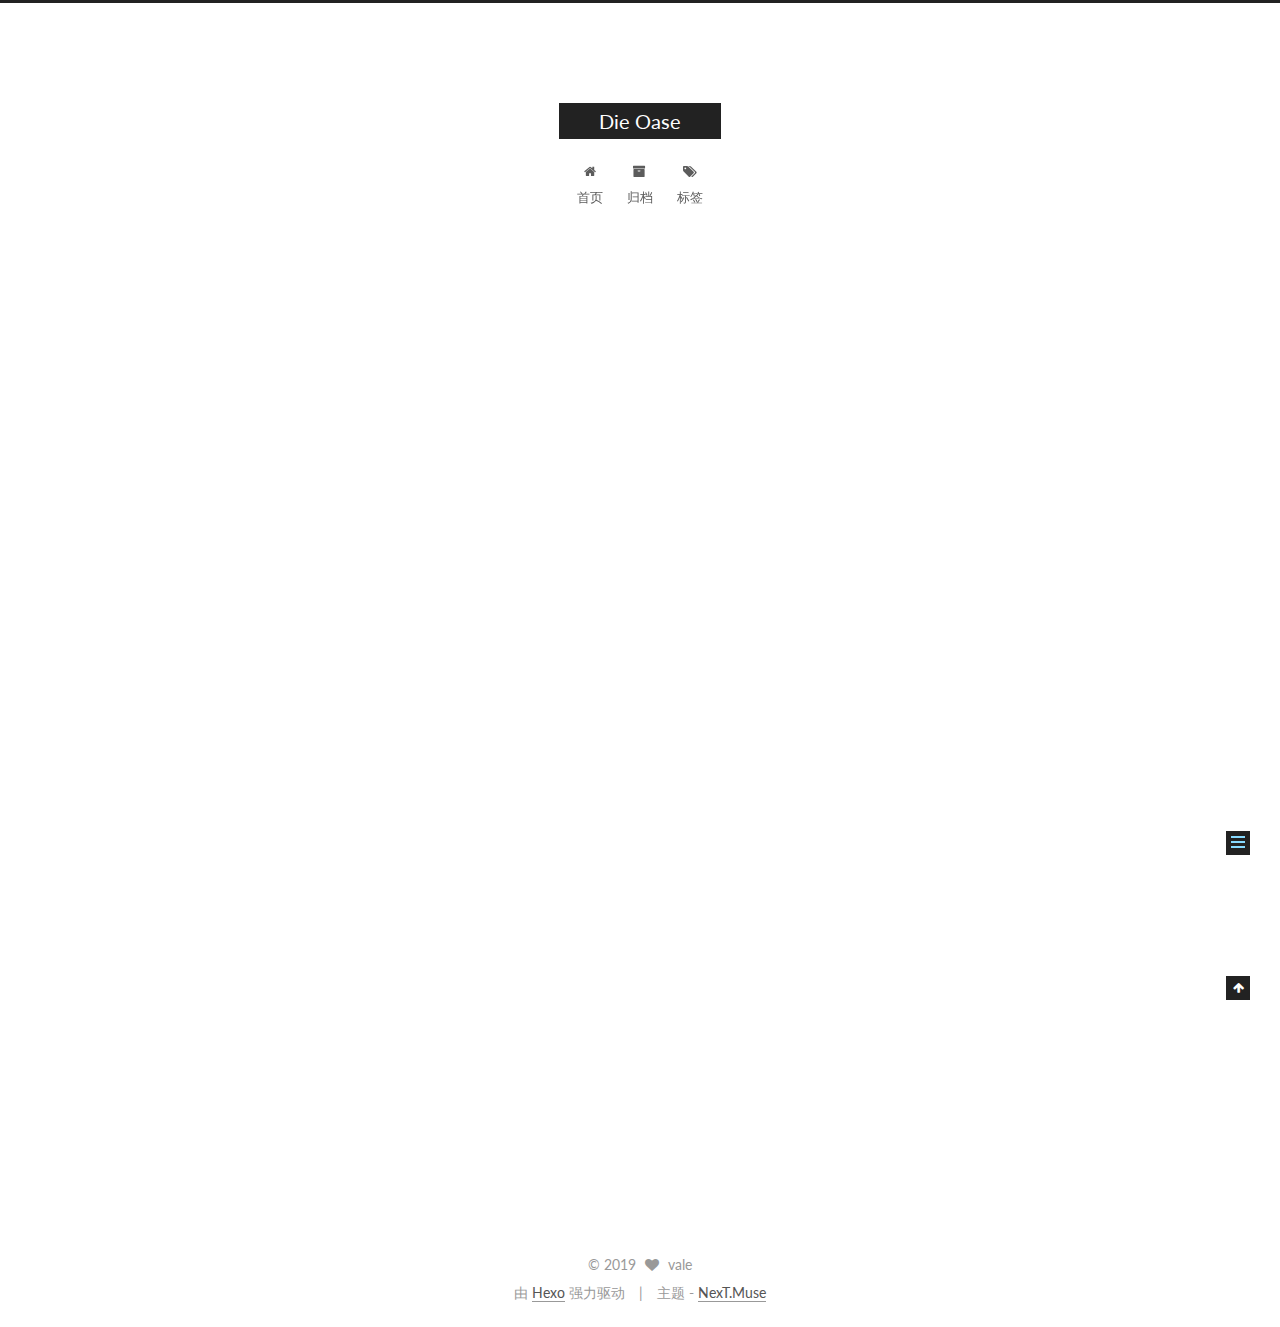
<file: 2019/07/27/website-build/index.html>
<!DOCTYPE html>



  


<html class="theme-next muse use-motion" lang="zh-Hans">
<head><meta name="generator" content="Hexo 3.9.0">
  <meta charset="UTF-8">
<meta http-equiv="X-UA-Compatible" content="IE=edge">
<meta name="viewport" content="width=device-width, initial-scale=1, maximum-scale=1">
<meta name="theme-color" content="#222">









<meta http-equiv="Cache-Control" content="no-transform">
<meta http-equiv="Cache-Control" content="no-siteapp">















  
  
  <link href="/lib/fancybox/source/jquery.fancybox.css?v=2.1.5" rel="stylesheet" type="text/css">




  
  
  
  

  
    
    
  

  

  

  

  

  
    
    
    <link href="//fonts.googleapis.com/css?family=Lato:300,300italic,400,400italic,700,700italic&subset=latin,latin-ext" rel="stylesheet" type="text/css">
  






<link href="/lib/font-awesome/css/font-awesome.min.css?v=4.6.2" rel="stylesheet" type="text/css">

<link href="/css/main.css?v=5.1.2" rel="stylesheet" type="text/css">


  <meta name="keywords" content="hexo; Blog,">





  <link rel="alternate" href="/atom.xml" title="Die Oase" type="application/atom+xml">




  <link rel="shortcut icon" type="image/x-icon" href="/favicon.ico?v=5.1.2">






<meta name="description" content="这是我的博客建立后的第一篇文章，决定从建站教程写起。教程总共分为四部分：1. 下载和设置git. 2. hexo配置. 3. Next主题美化教程 4. 博客基本操作 前言为什么要使用hexo框架在github上建站？  免费，方便，美！  git下载和设置hexo配置后续：Next主题美化 比较基础的一些美化功能，博主写的也很详细http://shenzekun.cn/hexo%E7%9A%84">
<meta name="keywords" content="hexo; Blog">
<meta property="og:type" content="article">
<meta property="og:title" content="（基于Ubuntu 18.08）">
<meta property="og:url" content="http://yoursite.com/2019/07/27/website-build/index.html">
<meta property="og:site_name" content="Die Oase">
<meta property="og:description" content="这是我的博客建立后的第一篇文章，决定从建站教程写起。教程总共分为四部分：1. 下载和设置git. 2. hexo配置. 3. Next主题美化教程 4. 博客基本操作 前言为什么要使用hexo框架在github上建站？  免费，方便，美！  git下载和设置hexo配置后续：Next主题美化 比较基础的一些美化功能，博主写的也很详细http://shenzekun.cn/hexo%E7%9A%84">
<meta property="og:locale" content="zh-Hans">
<meta property="og:updated_time" content="2019-07-29T20:11:22.973Z">
<meta name="twitter:card" content="summary">
<meta name="twitter:title" content="（基于Ubuntu 18.08）">
<meta name="twitter:description" content="这是我的博客建立后的第一篇文章，决定从建站教程写起。教程总共分为四部分：1. 下载和设置git. 2. hexo配置. 3. Next主题美化教程 4. 博客基本操作 前言为什么要使用hexo框架在github上建站？  免费，方便，美！  git下载和设置hexo配置后续：Next主题美化 比较基础的一些美化功能，博主写的也很详细http://shenzekun.cn/hexo%E7%9A%84">



<script type="text/javascript" id="hexo.configurations">
  var NexT = window.NexT || {};
  var CONFIG = {
    root: '/',
    scheme: 'Muse',
    sidebar: {"position":"left","display":"post","offset":12,"offset_float":12,"b2t":false,"scrollpercent":false,"onmobile":false},
    fancybox: true,
    tabs: true,
    motion: true,
    duoshuo: {
      userId: '0',
      author: '博主'
    },
    algolia: {
      applicationID: '',
      apiKey: '',
      indexName: '',
      hits: {"per_page":10},
      labels: {"input_placeholder":"Search for Posts","hits_empty":"We didn't find any results for the search: ${query}","hits_stats":"${hits} results found in ${time} ms"}
    }
  };
</script>



  <link rel="canonical" href="http://yoursite.com/2019/07/27/website-build/">





  <title>（基于Ubuntu 18.08） | Die Oase</title>
  














</head>

<body itemscope itemtype="http://schema.org/WebPage" lang="zh-Hans">

  
  
    
  

  <div class="container sidebar-position-left page-post-detail ">
    <div class="headband"></div>

    <header id="header" class="header" itemscope itemtype="http://schema.org/WPHeader">
      <div class="header-inner"><div class="site-brand-wrapper">
  <div class="site-meta ">
    

    <div class="custom-logo-site-title">
      <a href="/" class="brand" rel="start">
        <span class="logo-line-before"><i></i></span>
        <span class="site-title">Die Oase</span>
        <span class="logo-line-after"><i></i></span>
      </a>
    </div>
      
        <p class="site-subtitle"></p>
      
  </div>

  <div class="site-nav-toggle">
    <button>
      <span class="btn-bar"></span>
      <span class="btn-bar"></span>
      <span class="btn-bar"></span>
    </button>
  </div>
</div>

<nav class="site-nav">
  

  
    <ul id="menu" class="menu">
      
        
        <li class="menu-item menu-item-home">
          <a href="/" rel="section">
            
              <i class="menu-item-icon fa fa-fw fa-home"></i> <br>
            
            首页
          </a>
        </li>
      
        
        <li class="menu-item menu-item-archives">
          <a href="/archives/" rel="section">
            
              <i class="menu-item-icon fa fa-fw fa-archive"></i> <br>
            
            归档
          </a>
        </li>
      
        
        <li class="menu-item menu-item-tags">
          <a href="/tags/" rel="section">
            
              <i class="menu-item-icon fa fa-fw fa-tags"></i> <br>
            
            标签
          </a>
        </li>
      

      
    </ul>
  

  
</nav>



 </div>
    </header>

    <main id="main" class="main">
      <div class="main-inner">
        <div class="content-wrap">
          <div id="content" class="content">
            

  <div id="posts" class="posts-expand">
    

  

  
  
  

  <article class="post post-type-normal" itemscope itemtype="http://schema.org/Article">
  
  
  
  <div class="post-block">
    <link itemprop="mainEntityOfPage" href="http://yoursite.com/2019/07/27/website-build/">

    <span hidden itemprop="author" itemscope itemtype="http://schema.org/Person">
      <meta itemprop="name" content="vale">
      <meta itemprop="description" content>
      <meta itemprop="image" content="/images/avatar.gif">
    </span>

    <span hidden itemprop="publisher" itemscope itemtype="http://schema.org/Organization">
      <meta itemprop="name" content="Die Oase">
    </span>

    
      <header class="post-header">

        
        
          <h1 class="post-title" itemprop="name headline">（基于Ubuntu 18.08）</h1>
        

        <div class="post-meta">
          <span class="post-time">
            
              <span class="post-meta-item-icon">
                <i class="fa fa-calendar-o"></i>
              </span>
              
                <span class="post-meta-item-text">发表于</span>
              
              <time title="创建于" itemprop="dateCreated datePublished" datetime="2019-07-27T23:48:52+02:00">
                Jul 27 2019
              </time>
            

            

            
          </span>

          

          
            
          

          
          

          

          

          

        </div>
      </header>
    

    
    
    
    <div class="post-body" itemprop="articleBody">

      
      

      
        <p>这是我的博客建立后的第一篇文章，决定从建站教程写起。<br>教程总共分为四部分：1. 下载和设置git. 2. hexo配置. 3. Next主题美化教程 4. 博客基本操作</p>
<h3 id="前言"><a href="#前言" class="headerlink" title="前言"></a>前言</h3><p>为什么要使用hexo框架在github上建站？</p>
<blockquote>
<p>免费，方便，美！</p>
</blockquote>
<h3 id="git下载和设置"><a href="#git下载和设置" class="headerlink" title="git下载和设置"></a>git下载和设置</h3><h3 id="hexo配置"><a href="#hexo配置" class="headerlink" title="hexo配置"></a>hexo配置</h3><h3 id="后续：Next主题美化"><a href="#后续：Next主题美化" class="headerlink" title="后续：Next主题美化"></a>后续：Next主题美化</h3><ol>
<li>比较基础的一些美化功能，博主写的也很详细<br><a href="http://shenzekun.cn/hexo%E7%9A%84next%E4%B8%BB%E9%A2%98%E4%B8%AA%E6%80%A7%E5%8C%96%E9%85%8D%E7%BD%AE%E6%95%99%E7%A8%8B.html" target="_blank" rel="noopener">http://shenzekun.cn/hexo%E7%9A%84next%E4%B8%BB%E9%A2%98%E4%B8%AA%E6%80%A7%E5%8C%96%E9%85%8D%E7%BD%AE%E6%95%99%E7%A8%8B.html</a></li>
<li>全面的美化功能<br><a href="https://me.idealli.com/post/e8d13fc.html" target="_blank" rel="noopener">https://me.idealli.com/post/e8d13fc.html</a><h3 id="后续：博客基本操作"><a href="#后续：博客基本操作" class="headerlink" title="后续：博客基本操作"></a>后续：博客基本操作</h3></li>
</ol>

      
    </div>
    
    
    

    

    

    

    <footer class="post-footer">
      
        <div class="post-tags">
          
            <a href="/tags/hexo-Blog/" rel="tag"># hexo; Blog</a>
          
        </div>
      

      
      
      

      

      
      
    </footer>
  </div>
  
  
  
  </article>



    <div class="post-spread">
      
    </div>
  </div>


          </div>
          


          
  <div class="comments" id="comments">
    
  </div>


        </div>
        
          
  
  <div class="sidebar-toggle">
    <div class="sidebar-toggle-line-wrap">
      <span class="sidebar-toggle-line sidebar-toggle-line-first"></span>
      <span class="sidebar-toggle-line sidebar-toggle-line-middle"></span>
      <span class="sidebar-toggle-line sidebar-toggle-line-last"></span>
    </div>
  </div>

  <aside id="sidebar" class="sidebar">
    
    <div class="sidebar-inner">

      

      
        <ul class="sidebar-nav motion-element">
          <li class="sidebar-nav-toc sidebar-nav-active" data-target="post-toc-wrap">
            文章目录
          </li>
          <li class="sidebar-nav-overview" data-target="site-overview">
            站点概览
          </li>
        </ul>
      

      <section class="site-overview sidebar-panel">
        <div class="site-author motion-element" itemprop="author" itemscope itemtype="http://schema.org/Person">
          <img class="site-author-image" itemprop="image" src="/images/avatar.gif" alt="vale">
          <p class="site-author-name" itemprop="name">vale</p>
           
              <p class="site-description motion-element" itemprop="description"></p>
          
        </div>
        <nav class="site-state motion-element">

          
            <div class="site-state-item site-state-posts">
              <a href="/archives/">
                <span class="site-state-item-count">1</span>
                <span class="site-state-item-name">日志</span>
              </a>
            </div>
          

          

          
            
            
            <div class="site-state-item site-state-tags">
              
                <span class="site-state-item-count">1</span>
                <span class="site-state-item-name">标签</span>
              
            </div>
          

        </nav>

        
          <div class="feed-link motion-element">
            <a href="/atom.xml" rel="alternate">
              <i class="fa fa-rss"></i>
              RSS
            </a>
          </div>
        

        <div class="links-of-author motion-element">
          
        </div>

        
        

        
        

        


      </section>

      
      <!--noindex-->
        <section class="post-toc-wrap motion-element sidebar-panel sidebar-panel-active">
          <div class="post-toc">

            
              
            

            
              <div class="post-toc-content"><ol class="nav"><li class="nav-item nav-level-3"><a class="nav-link" href="#前言"><span class="nav-number">1.</span> <span class="nav-text">前言</span></a></li><li class="nav-item nav-level-3"><a class="nav-link" href="#git下载和设置"><span class="nav-number">2.</span> <span class="nav-text">git下载和设置</span></a></li><li class="nav-item nav-level-3"><a class="nav-link" href="#hexo配置"><span class="nav-number">3.</span> <span class="nav-text">hexo配置</span></a></li><li class="nav-item nav-level-3"><a class="nav-link" href="#后续：Next主题美化"><span class="nav-number">4.</span> <span class="nav-text">后续：Next主题美化</span></a></li><li class="nav-item nav-level-3"><a class="nav-link" href="#后续：博客基本操作"><span class="nav-number">5.</span> <span class="nav-text">后续：博客基本操作</span></a></li></ol></div>
            

          </div>
        </section>
      <!--/noindex-->
      

      

    </div>
  </aside>


        
      </div>
    </main>

    <footer id="footer" class="footer">
      <div class="footer-inner">
        <div class="copyright">
  
  &copy; 
  <span itemprop="copyrightYear">2019</span>
  <span class="with-love">
    <i class="fa fa-heart"></i>
  </span>
  <span class="author" itemprop="copyrightHolder">vale</span>
</div>


<div class="powered-by">
  由 <a class="theme-link" href="https://hexo.io">Hexo</a> 强力驱动
</div>

<div class="theme-info">
  主题 -
  <a class="theme-link" href="https://github.com/iissnan/hexo-theme-next">
    NexT.Muse
  </a>
</div>


        

        
      </div>
    </footer>

    
      <div class="back-to-top">
        <i class="fa fa-arrow-up"></i>
        
      </div>
    

  </div>

  

<script type="text/javascript">
  if (Object.prototype.toString.call(window.Promise) !== '[object Function]') {
    window.Promise = null;
  }
</script>









  












  
  <script type="text/javascript" src="/lib/jquery/index.js?v=2.1.3"></script>

  
  <script type="text/javascript" src="/lib/fastclick/lib/fastclick.min.js?v=1.0.6"></script>

  
  <script type="text/javascript" src="/lib/jquery_lazyload/jquery.lazyload.js?v=1.9.7"></script>

  
  <script type="text/javascript" src="/lib/velocity/velocity.min.js?v=1.2.1"></script>

  
  <script type="text/javascript" src="/lib/velocity/velocity.ui.min.js?v=1.2.1"></script>

  
  <script type="text/javascript" src="/lib/fancybox/source/jquery.fancybox.pack.js?v=2.1.5"></script>


  


  <script type="text/javascript" src="/js/src/utils.js?v=5.1.2"></script>

  <script type="text/javascript" src="/js/src/motion.js?v=5.1.2"></script>



  
  

  
  <script type="text/javascript" src="/js/src/scrollspy.js?v=5.1.2"></script>
<script type="text/javascript" src="/js/src/post-details.js?v=5.1.2"></script>



  


  <script type="text/javascript" src="/js/src/bootstrap.js?v=5.1.2"></script>



  


  




	





  





  






  





  

  

  

  

  

  

</body>
</html>
</file>
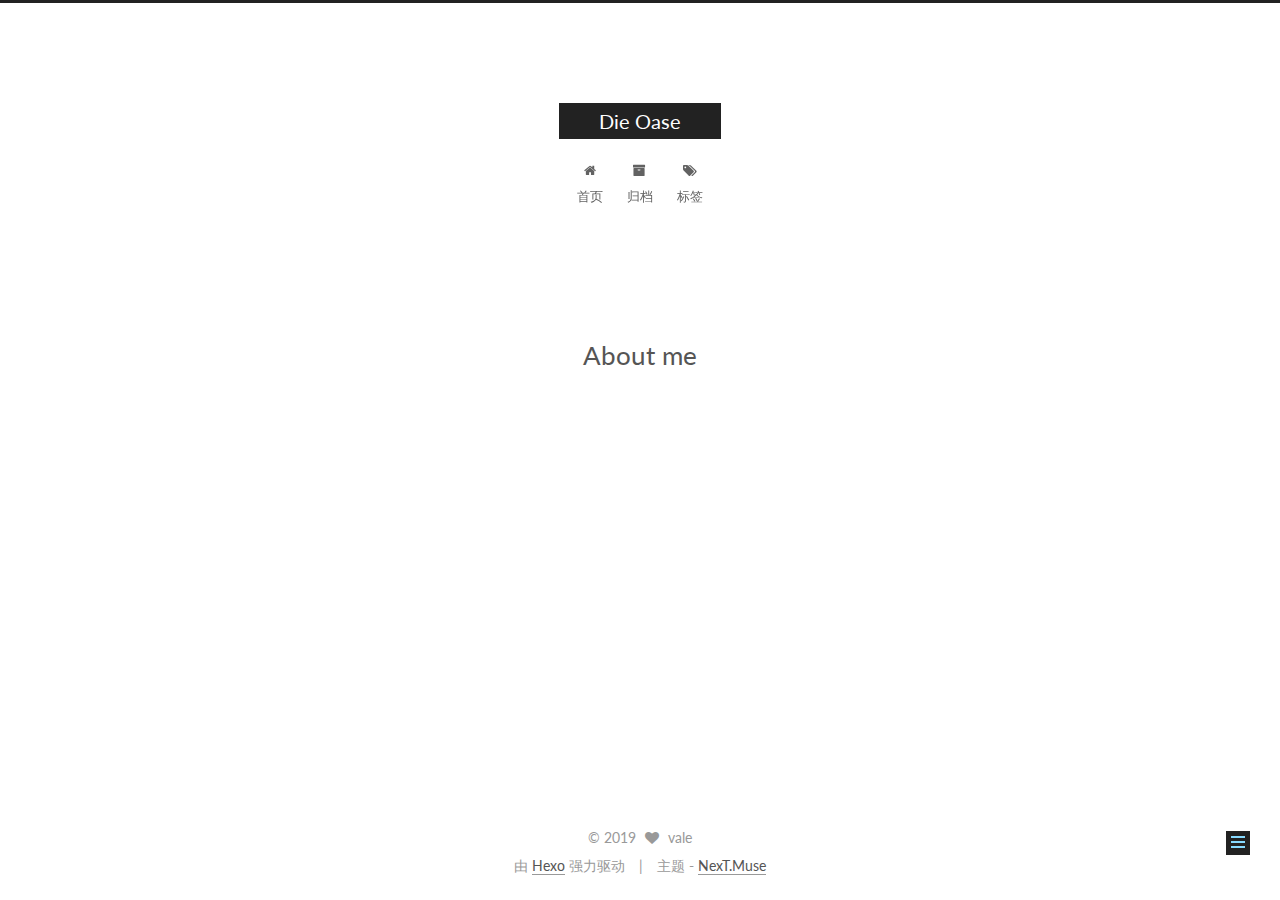
<file: about/me.html>
<!DOCTYPE html>



  


<html class="theme-next muse use-motion" lang="zh-Hans">
<head><meta name="generator" content="Hexo 3.9.0">
  <meta charset="UTF-8">
<meta http-equiv="X-UA-Compatible" content="IE=edge">
<meta name="viewport" content="width=device-width, initial-scale=1, maximum-scale=1">
<meta name="theme-color" content="#222">









<meta http-equiv="Cache-Control" content="no-transform">
<meta http-equiv="Cache-Control" content="no-siteapp">















  
  
  <link href="/lib/fancybox/source/jquery.fancybox.css?v=2.1.5" rel="stylesheet" type="text/css">




  
  
  
  

  
    
    
  

  

  

  

  

  
    
    
    <link href="//fonts.googleapis.com/css?family=Lato:300,300italic,400,400italic,700,700italic&subset=latin,latin-ext" rel="stylesheet" type="text/css">
  






<link href="/lib/font-awesome/css/font-awesome.min.css?v=4.6.2" rel="stylesheet" type="text/css">

<link href="/css/main.css?v=5.1.2" rel="stylesheet" type="text/css">


  <meta name="keywords" content="Hexo, NexT">




  


  <link rel="alternate" href="/atom.xml" title="Die Oase" type="application/atom+xml">




  <link rel="shortcut icon" type="image/x-icon" href="/favicon.ico?v=5.1.2">






<meta property="og:type" content="website">
<meta property="og:title" content="About me">
<meta property="og:url" content="http://yoursite.com/about/me.html">
<meta property="og:site_name" content="Die Oase">
<meta property="og:locale" content="zh-Hans">
<meta property="og:updated_time" content="2019-07-29T20:39:17.629Z">
<meta name="twitter:card" content="summary">
<meta name="twitter:title" content="About me">



<script type="text/javascript" id="hexo.configurations">
  var NexT = window.NexT || {};
  var CONFIG = {
    root: '/',
    scheme: 'Muse',
    sidebar: {"position":"left","display":"post","offset":12,"offset_float":12,"b2t":false,"scrollpercent":false,"onmobile":false},
    fancybox: true,
    tabs: true,
    motion: true,
    duoshuo: {
      userId: '0',
      author: '博主'
    },
    algolia: {
      applicationID: '',
      apiKey: '',
      indexName: '',
      hits: {"per_page":10},
      labels: {"input_placeholder":"Search for Posts","hits_empty":"We didn't find any results for the search: ${query}","hits_stats":"${hits} results found in ${time} ms"}
    }
  };
</script>



  <link rel="canonical" href="http://yoursite.com/about/me.html">





  <title>About me | Die Oase</title>
  














</head>

<body itemscope itemtype="http://schema.org/WebPage" lang="zh-Hans">

  
  
    
  

  <div class="container sidebar-position-left page-post-detail ">
    <div class="headband"></div>

    <header id="header" class="header" itemscope itemtype="http://schema.org/WPHeader">
      <div class="header-inner"><div class="site-brand-wrapper">
  <div class="site-meta ">
    

    <div class="custom-logo-site-title">
      <a href="/" class="brand" rel="start">
        <span class="logo-line-before"><i></i></span>
        <span class="site-title">Die Oase</span>
        <span class="logo-line-after"><i></i></span>
      </a>
    </div>
      
        <p class="site-subtitle"></p>
      
  </div>

  <div class="site-nav-toggle">
    <button>
      <span class="btn-bar"></span>
      <span class="btn-bar"></span>
      <span class="btn-bar"></span>
    </button>
  </div>
</div>

<nav class="site-nav">
  

  
    <ul id="menu" class="menu">
      
        
        <li class="menu-item menu-item-home">
          <a href="/" rel="section">
            
              <i class="menu-item-icon fa fa-fw fa-home"></i> <br>
            
            首页
          </a>
        </li>
      
        
        <li class="menu-item menu-item-archives">
          <a href="/archives/" rel="section">
            
              <i class="menu-item-icon fa fa-fw fa-archive"></i> <br>
            
            归档
          </a>
        </li>
      
        
        <li class="menu-item menu-item-tags">
          <a href="/tags/" rel="section">
            
              <i class="menu-item-icon fa fa-fw fa-tags"></i> <br>
            
            标签
          </a>
        </li>
      

      
    </ul>
  

  
</nav>



 </div>
    </header>

    <main id="main" class="main">
      <div class="main-inner">
        <div class="content-wrap">
          <div id="content" class="content">
            

  <div id="posts" class="posts-expand">
    
    
    
    <div class="post-block page">
      <header class="post-header">

	<h1 class="post-title" itemprop="name headline">About me</h1>



</header>

      
      
      
      <div class="post-body">
        
        
          
        
      </div>
      
      
      
    </div>
    
    
    
  </div>


          </div>
          


          
  <div class="comments" id="comments">
    
  </div>


        </div>
        
          
  
  <div class="sidebar-toggle">
    <div class="sidebar-toggle-line-wrap">
      <span class="sidebar-toggle-line sidebar-toggle-line-first"></span>
      <span class="sidebar-toggle-line sidebar-toggle-line-middle"></span>
      <span class="sidebar-toggle-line sidebar-toggle-line-last"></span>
    </div>
  </div>

  <aside id="sidebar" class="sidebar">
    
    <div class="sidebar-inner">

      

      

      <section class="site-overview sidebar-panel sidebar-panel-active">
        <div class="site-author motion-element" itemprop="author" itemscope itemtype="http://schema.org/Person">
          <img class="site-author-image" itemprop="image" src="/images/avatar.gif" alt="vale">
          <p class="site-author-name" itemprop="name">vale</p>
           
              <p class="site-description motion-element" itemprop="description"></p>
          
        </div>
        <nav class="site-state motion-element">

          
            <div class="site-state-item site-state-posts">
              <a href="/archives/">
                <span class="site-state-item-count">1</span>
                <span class="site-state-item-name">日志</span>
              </a>
            </div>
          

          

          
            
            
            <div class="site-state-item site-state-tags">
              
                <span class="site-state-item-count">1</span>
                <span class="site-state-item-name">标签</span>
              
            </div>
          

        </nav>

        
          <div class="feed-link motion-element">
            <a href="/atom.xml" rel="alternate">
              <i class="fa fa-rss"></i>
              RSS
            </a>
          </div>
        

        <div class="links-of-author motion-element">
          
        </div>

        
        

        
        

        


      </section>

      

      

    </div>
  </aside>


        
      </div>
    </main>

    <footer id="footer" class="footer">
      <div class="footer-inner">
        <div class="copyright">
  
  &copy; 
  <span itemprop="copyrightYear">2019</span>
  <span class="with-love">
    <i class="fa fa-heart"></i>
  </span>
  <span class="author" itemprop="copyrightHolder">vale</span>
</div>


<div class="powered-by">
  由 <a class="theme-link" href="https://hexo.io">Hexo</a> 强力驱动
</div>

<div class="theme-info">
  主题 -
  <a class="theme-link" href="https://github.com/iissnan/hexo-theme-next">
    NexT.Muse
  </a>
</div>


        

        
      </div>
    </footer>

    
      <div class="back-to-top">
        <i class="fa fa-arrow-up"></i>
        
      </div>
    

  </div>

  

<script type="text/javascript">
  if (Object.prototype.toString.call(window.Promise) !== '[object Function]') {
    window.Promise = null;
  }
</script>









  












  
  <script type="text/javascript" src="/lib/jquery/index.js?v=2.1.3"></script>

  
  <script type="text/javascript" src="/lib/fastclick/lib/fastclick.min.js?v=1.0.6"></script>

  
  <script type="text/javascript" src="/lib/jquery_lazyload/jquery.lazyload.js?v=1.9.7"></script>

  
  <script type="text/javascript" src="/lib/velocity/velocity.min.js?v=1.2.1"></script>

  
  <script type="text/javascript" src="/lib/velocity/velocity.ui.min.js?v=1.2.1"></script>

  
  <script type="text/javascript" src="/lib/fancybox/source/jquery.fancybox.pack.js?v=2.1.5"></script>


  


  <script type="text/javascript" src="/js/src/utils.js?v=5.1.2"></script>

  <script type="text/javascript" src="/js/src/motion.js?v=5.1.2"></script>



  
  

  
    <script type="text/javascript" src="/js/src/scrollspy.js?v=5.1.2"></script>
<script type="text/javascript" src="/js/src/post-details.js?v=5.1.2"></script>

  

  


  <script type="text/javascript" src="/js/src/bootstrap.js?v=5.1.2"></script>



  


  




	





  





  






  





  

  

  

  

  

  

</body>
</html>
</file>
<file: css/main.css>
/* normalize.css v3.0.2 | MIT License | git.io/normalize */
html {
  font-family: sans-serif; /* 1 */
  -ms-text-size-adjust: 100%; /* 2 */
  -webkit-text-size-adjust: 100%; /* 2 */
}
body {
  margin: 0;
}
article,
aside,
details,
figcaption,
figure,
footer,
header,
hgroup,
main,
menu,
nav,
section,
summary {
  display: block;
}
audio,
canvas,
progress,
video {
  display: inline-block; /* 1 */
  vertical-align: baseline; /* 2 */
}
audio:not([controls]) {
  display: none;
  height: 0;
}
[hidden],
template {
  display: none;
}
a {
  background-color: transparent;
}
a:active,
a:hover {
  outline: 0;
}
abbr[title] {
  border-bottom: 1px dotted;
}
b,
strong {
  font-weight: bold;
}
dfn {
  font-style: italic;
}
h1 {
  font-size: 2em;
  margin: 0.67em 0;
}
mark {
  background: #ff0;
  color: #000;
}
small {
  font-size: 80%;
}
sub,
sup {
  font-size: 75%;
  line-height: 0;
  position: relative;
  vertical-align: baseline;
}
sup {
  top: -0.5em;
}
sub {
  bottom: -0.25em;
}
img {
  border: 0;
}
svg:not(:root) {
  overflow: hidden;
}
figure {
  margin: 1em 40px;
}
hr {
  -moz-box-sizing: content-box;
  box-sizing: content-box;
  height: 0;
}
pre {
  overflow: auto;
}
code,
kbd,
pre,
samp {
  font-family: monospace, monospace;
  font-size: 1em;
}
button,
input,
optgroup,
select,
textarea {
  color: inherit; /* 1 */
  font: inherit; /* 2 */
  margin: 0; /* 3 */
}
button {
  overflow: visible;
}
button,
select {
  text-transform: none;
}
button,
html input[type="button"],
input[type="reset"],
input[type="submit"] {
  -webkit-appearance: button; /* 2 */
  cursor: pointer; /* 3 */
}
button[disabled],
html input[disabled] {
  cursor: default;
}
button::-moz-focus-inner,
input::-moz-focus-inner {
  border: 0;
  padding: 0;
}
input {
  line-height: normal;
}
input[type="checkbox"],
input[type="radio"] {
  box-sizing: border-box; /* 1 */
  padding: 0; /* 2 */
}
input[type="number"]::-webkit-inner-spin-button,
input[type="number"]::-webkit-outer-spin-button {
  height: auto;
}
input[type="search"] {
  -webkit-appearance: textfield; /* 1 */
  -moz-box-sizing: content-box;
  -webkit-box-sizing: content-box; /* 2 */
  box-sizing: content-box;
}
input[type="search"]::-webkit-search-cancel-button,
input[type="search"]::-webkit-search-decoration {
  -webkit-appearance: none;
}
fieldset {
  border: 1px solid #c0c0c0;
  margin: 0 2px;
  padding: 0.35em 0.625em 0.75em;
}
legend {
  border: 0; /* 1 */
  padding: 0; /* 2 */
}
textarea {
  overflow: auto;
}
optgroup {
  font-weight: bold;
}
table {
  border-collapse: collapse;
  border-spacing: 0;
}
td,
th {
  padding: 0;
}
::selection {
  background: #262a30;
  color: #fff;
}
body {
  position: relative;
  font-family: 'Lato', "PingFang SC", "Microsoft YaHei", sans-serif;
  font-size: 14px;
  line-height: 2;
  color: #555;
  background: #fff;
}
@media (max-width: 767px) {
  body {
    padding-right: 0 !important;
  }
}
@media (min-width: 768px) and (max-width: 991px) {
  body {
    padding-right: 0 !important;
  }
}
@media (min-width: 1600px) {
  body {
    font-size: 16px;
  }
}
h1,
h2,
h3,
h4,
h5,
h6 {
  margin: 0;
  padding: 0;
  font-weight: bold;
  line-height: 1.5;
  font-family: 'Lato', "PingFang SC", "Microsoft YaHei", sans-serif;
}
h2,
h3,
h4,
h5,
h6 {
  margin: 20px 0 15px;
}
h1 {
  font-size: 22px;
}
@media (max-width: 767px) {
  h1 {
    font-size: 18px;
  }
}
h2 {
  font-size: 20px;
}
@media (max-width: 767px) {
  h2 {
    font-size: 16px;
  }
}
h3 {
  font-size: 18px;
}
@media (max-width: 767px) {
  h3 {
    font-size: 14px;
  }
}
h4 {
  font-size: 16px;
}
@media (max-width: 767px) {
  h4 {
    font-size: 12px;
  }
}
h5 {
  font-size: 14px;
}
@media (max-width: 767px) {
  h5 {
    font-size: 10px;
  }
}
h6 {
  font-size: 12px;
}
@media (max-width: 767px) {
  h6 {
    font-size: 8px;
  }
}
p {
  margin: 0 0 20px 0;
}
a {
  color: #555;
  text-decoration: none;
  border-bottom: 1px solid #999;
  word-wrap: break-word;
}
a:hover {
  color: #222;
  border-bottom-color: #222;
}
blockquote {
  margin: 0;
  padding: 0;
}
img {
  display: block;
  margin: auto;
  max-width: 100%;
  height: auto;
}
hr {
  margin: 40px 0;
  height: 3px;
  border: none;
  background-color: #ddd;
  background-image: repeating-linear-gradient(-45deg, #fff, #fff 4px, transparent 4px, transparent 8px);
}
blockquote {
  padding: 0 15px;
  color: #666;
  border-left: 4px solid #ddd;
}
blockquote cite::before {
  content: "-";
  padding: 0 5px;
}
dt {
  font-weight: 700;
}
dd {
  margin: 0;
  padding: 0;
}
.text-left {
  text-align: left;
}
.text-center {
  text-align: center;
}
.text-right {
  text-align: right;
}
.text-justify {
  text-align: justify;
}
.text-nowrap {
  white-space: nowrap;
}
.text-lowercase {
  text-transform: lowercase;
}
.text-uppercase {
  text-transform: uppercase;
}
.text-capitalize {
  text-transform: capitalize;
}
.center-block {
  display: block;
  margin-left: auto;
  margin-right: auto;
}
.clearfix:before,
.clearfix:after {
  content: " ";
  display: table;
}
.clearfix:after {
  clear: both;
}
.pullquote {
  width: 45%;
}
.pullquote.left {
  float: left;
  margin-left: 5px;
  margin-right: 10px;
}
.pullquote.right {
  float: right;
  margin-left: 10px;
  margin-right: 5px;
}
.affix.affix.affix {
  position: fixed;
}
.translation {
  margin-top: -20px;
  font-size: 14px;
  color: #999;
}
.scrollbar-measure {
  width: 100px;
  height: 100px;
  overflow: scroll;
  position: absolute;
  top: -9999px;
}
.use-motion .motion-element {
  opacity: 0;
}
table {
  margin: 20px 0;
  width: 100%;
  border-collapse: collapse;
  border-spacing: 0;
  border: 1px solid #ddd;
  font-size: 14px;
  table-layout: fixed;
  word-wrap: break-all;
}
table>tbody>tr:nth-of-type(odd) {
  background-color: #f9f9f9;
}
table>tbody>tr:hover {
  background-color: #f5f5f5;
}
caption,
th,
td {
  padding: 8px;
  text-align: left;
  vertical-align: middle;
  font-weight: normal;
}
th,
td {
  border-bottom: 3px solid #ddd;
  border-right: 1px solid #eee;
}
th {
  padding-bottom: 10px;
  font-weight: 700;
}
td {
  border-bottom-width: 1px;
}
html,
body {
  height: 100%;
}
.container {
  position: relative;
  min-height: 100%;
}
.header-inner {
  margin: 0 auto;
  padding: 100px 0 70px;
  width: 700px;
}
@media (min-width: 1600px) {
  .container .header-inner {
    width: 900px;
  }
}
.main {
  padding-bottom: 150px;
}
.main-inner {
  margin: 0 auto;
  width: 700px;
}
@media (min-width: 1600px) {
  .container .main-inner {
    width: 900px;
  }
}
.footer {
  position: absolute;
  left: 0;
  bottom: 0;
  width: 100%;
  min-height: 50px;
}
.footer-inner {
  box-sizing: border-box;
  margin: 20px auto;
  width: 700px;
}
@media (min-width: 1600px) {
  .container .footer-inner {
    width: 900px;
  }
}
pre,
.highlight {
  overflow: auto;
  margin: 20px 0;
  padding: 0;
  font-size: 13px;
  color: #4d4d4c;
  background: #f7f7f7;
  line-height: 1.6;
}
pre,
code {
  font-family: consolas, Menlo, "PingFang SC", "Microsoft YaHei", monospace;
}
code {
  padding: 2px 4px;
  word-wrap: break-word;
  color: #555;
  background: #eee;
  border-radius: 3px;
  font-size: 13px;
}
pre code {
  padding: 0;
  color: #4d4d4c;
  background: none;
  text-shadow: none;
}
.highlight {
  border-radius: 1px;
}
.highlight pre {
  border: none;
  margin: 0;
  padding: 10px 0;
}
.highlight table {
  margin: 0;
  width: auto;
  border: none;
}
.highlight td {
  border: none;
  padding: 0;
}
.highlight figcaption {
  font-size: 1em;
  color: #4d4d4c;
  line-height: 1em;
  margin-bottom: 1em;
}
.highlight figcaption:before,
.highlight figcaption:after {
  content: " ";
  display: table;
}
.highlight figcaption:after {
  clear: both;
}
.highlight figcaption a {
  float: right;
  color: #4d4d4c;
}
.highlight figcaption a:hover {
  border-bottom-color: #4d4d4c;
}
.highlight .gutter pre {
  padding-left: 10px;
  padding-right: 10px;
  color: #869194;
  text-align: right;
  background-color: #eff2f3;
}
.highlight .code pre {
  width: 100%;
  padding-left: 10px;
  padding-right: 10px;
  background-color: #f7f7f7;
}
.highlight .line {
  height: 20px;
}
.gutter {
  -webkit-user-select: none;
  -moz-user-select: none;
  -ms-user-select: none;
  user-select: none;
}
.gist table {
  width: auto;
}
.gist table td {
  border: none;
}
pre .deletion {
  background: #fdd;
}
pre .addition {
  background: #dfd;
}
pre .meta {
  color: #8959a8;
}
pre .comment {
  color: #8e908c;
}
pre .variable,
pre .attribute,
pre .tag,
pre .regexp,
pre .ruby .constant,
pre .xml .tag .title,
pre .xml .pi,
pre .xml .doctype,
pre .html .doctype,
pre .css .id,
pre .css .class,
pre .css .pseudo {
  color: #c82829;
}
pre .number,
pre .preprocessor,
pre .built_in,
pre .literal,
pre .params,
pre .constant,
pre .command {
  color: #f5871f;
}
pre .ruby .class .title,
pre .css .rules .attribute,
pre .string,
pre .value,
pre .inheritance,
pre .header,
pre .ruby .symbol,
pre .xml .cdata,
pre .special,
pre .number,
pre .formula {
  color: #718c00;
}
pre .title,
pre .css .hexcolor {
  color: #3e999f;
}
pre .function,
pre .python .decorator,
pre .python .title,
pre .ruby .function .title,
pre .ruby .title .keyword,
pre .perl .sub,
pre .javascript .title,
pre .coffeescript .title {
  color: #4271ae;
}
pre .keyword,
pre .javascript .function {
  color: #8959a8;
}
.full-image.full-image.full-image {
  border: none;
  max-width: 100%;
  width: auto;
  margin: 20px auto;
}
@media (min-width: 992px) {
  .full-image.full-image.full-image {
    max-width: none;
    width: 110%;
    margin: 25px -5%;
  }
}
.blockquote-center,
.page-home .post-type-quote blockquote,
.page-post-detail .post-type-quote blockquote {
  position: relative;
  margin: 40px 0;
  padding: 0;
  border-left: none;
  text-align: center;
}
.blockquote-center::before,
.page-home .post-type-quote blockquote::before,
.page-post-detail .post-type-quote blockquote::before,
.blockquote-center::after,
.page-home .post-type-quote blockquote::after,
.page-post-detail .post-type-quote blockquote::after {
  position: absolute;
  content: ' ';
  display: block;
  width: 100%;
  height: 24px;
  opacity: 0.2;
  background-repeat: no-repeat;
  background-position: 0 -6px;
  background-size: 22px 22px;
}
.blockquote-center::before,
.page-home .post-type-quote blockquote::before,
.page-post-detail .post-type-quote blockquote::before {
  top: -20px;
  background-image: url("../images/quote-l.svg");
  border-top: 1px solid #ccc;
}
.blockquote-center::after,
.page-home .post-type-quote blockquote::after,
.page-post-detail .post-type-quote blockquote::after {
  bottom: -20px;
  background-image: url("../images/quote-r.svg");
  border-bottom: 1px solid #ccc;
  background-position: 100% 8px;
}
.blockquote-center p,
.page-home .post-type-quote blockquote p,
.page-post-detail .post-type-quote blockquote p,
.blockquote-center div,
.page-home .post-type-quote blockquote div,
.page-post-detail .post-type-quote blockquote div {
  text-align: center;
}
.post .post-body .group-picture img {
  box-sizing: border-box;
  padding: 0 3px;
  border: none;
}
.post .group-picture-row {
  overflow: hidden;
  margin-top: 6px;
}
.post .group-picture-row:first-child {
  margin-top: 0;
}
.post .group-picture-column {
  float: left;
}
.page-post-detail .post-body .group-picture-column {
  float: none;
  margin-top: 10px;
  width: auto !important;
}
.page-post-detail .post-body .group-picture-column img {
  margin: 0 auto;
}
.page-archive .group-picture-container {
  overflow: hidden;
}
.page-archive .group-picture-row {
  float: left;
}
.page-archive .group-picture-row:first-child {
  margin-top: 6px;
}
.page-archive .group-picture-column {
  max-width: 150px;
  max-height: 150px;
}
.post-body .note {
  position: relative;
  padding: 15px;
  margin-bottom: 20px;
  border: 1px solid #eee;
  border-left-width: 5px;
  border-radius: 3px;
}
.post-body .note h2,
.post-body .note h3,
.post-body .note h4,
.post-body .note h5,
.post-body .note h6 {
  margin-top: 0;
  margin-bottom: 0;
  border-bottom: initial;
  padding-top: 0 !important;
}
.post-body .note p:first-child,
.post-body .note ul:first-child,
.post-body .note ol:first-child,
.post-body .note table:first-child,
.post-body .note pre:first-child,
.post-body .note blockquote:first-child {
  margin-top: 0;
}
.post-body .note p:last-child,
.post-body .note ul:last-child,
.post-body .note ol:last-child,
.post-body .note table:last-child,
.post-body .note pre:last-child,
.post-body .note blockquote:last-child {
  margin-bottom: 0;
}
.post-body .note.default {
  border-left-color: #777;
}
.post-body .note.default h2,
.post-body .note.default h3,
.post-body .note.default h4,
.post-body .note.default h5,
.post-body .note.default h6 {
  color: #777;
}
.post-body .note.primary {
  border-left-color: #6f42c1;
}
.post-body .note.primary h2,
.post-body .note.primary h3,
.post-body .note.primary h4,
.post-body .note.primary h5,
.post-body .note.primary h6 {
  color: #6f42c1;
}
.post-body .note.info {
  border-left-color: #428bca;
}
.post-body .note.info h2,
.post-body .note.info h3,
.post-body .note.info h4,
.post-body .note.info h5,
.post-body .note.info h6 {
  color: #428bca;
}
.post-body .note.success {
  border-left-color: #5cb85c;
}
.post-body .note.success h2,
.post-body .note.success h3,
.post-body .note.success h4,
.post-body .note.success h5,
.post-body .note.success h6 {
  color: #5cb85c;
}
.post-body .note.warning {
  border-left-color: #f0ad4e;
}
.post-body .note.warning h2,
.post-body .note.warning h3,
.post-body .note.warning h4,
.post-body .note.warning h5,
.post-body .note.warning h6 {
  color: #f0ad4e;
}
.post-body .note.danger {
  border-left-color: #d9534f;
}
.post-body .note.danger h2,
.post-body .note.danger h3,
.post-body .note.danger h4,
.post-body .note.danger h5,
.post-body .note.danger h6 {
  color: #d9534f;
}
.post-body .label {
  display: inline;
  padding: 0 2px;
  white-space: nowrap;
}
.post-body .label.default {
  background-color: #f0f0f0;
}
.post-body .label.primary {
  background-color: #efe6f7;
}
.post-body .label.info {
  background-color: #e5f2f8;
}
.post-body .label.success {
  background-color: #e7f4e9;
}
.post-body .label.warning {
  background-color: #fcf6e1;
}
.post-body .label.danger {
  background-color: #fae8eb;
}
.post-body .tabs {
  position: relative;
  display: block;
  margin-bottom: 20px;
  padding-top: 10px;
}
.post-body .tabs ul.nav-tabs {
  margin: 0;
  padding: 0;
  display: flex;
  margin-bottom: -1px;
}
@media (max-width: 413px) {
  .post-body .tabs ul.nav-tabs {
    display: block;
    margin-bottom: 5px;
  }
}
.post-body .tabs ul.nav-tabs li.tab {
  list-style-type: none !important;
  margin: 0 0.25em 0 0;
  border-top: 3px solid transparent;
  border-left: 1px solid transparent;
  border-right: 1px solid transparent;
}
@media (max-width: 413px) {
  .post-body .tabs ul.nav-tabs li.tab {
    margin: initial;
    border-top: 1px solid transparent;
    border-left: 3px solid transparent;
    border-right: 1px solid transparent;
    border-bottom: 1px solid transparent;
  }
}
.post-body .tabs ul.nav-tabs li.tab a {
  outline: 0;
  border-bottom: initial;
  display: block;
  line-height: 1.8em;
  padding: 0.25em 0.75em;
  transition-duration: 0.2s;
  transition-timing-function: ease-out;
  transition-delay: 0s;
}
.post-body .tabs ul.nav-tabs li.tab a i {
  width: 1.285714285714286em;
}
.post-body .tabs ul.nav-tabs li.tab.active {
  border-top: 3px solid #fc6423;
  border-left: 1px solid #ddd;
  border-right: 1px solid #ddd;
  background-color: #fff;
}
@media (max-width: 413px) {
  .post-body .tabs ul.nav-tabs li.tab.active {
    border-top: 1px solid #ddd;
    border-left: 3px solid #fc6423;
    border-right: 1px solid #ddd;
    border-bottom: 1px solid #ddd;
  }
}
.post-body .tabs ul.nav-tabs li.tab.active a {
  cursor: default;
  color: #555;
}
.post-body .tabs .tab-content {
  background-color: #fff;
}
.post-body .tabs .tab-content .tab-pane {
  border: 1px solid #ddd;
  padding: 20px 20px 0 20px;
}
.post-body .tabs .tab-content .tab-pane:not(.active) {
  display: none !important;
}
.post-body .tabs .tab-content .tab-pane.active {
  display: block !important;
}
.btn {
  display: inline-block;
  padding: 0 20px;
  font-size: 14px;
  color: #fff;
  background: #222;
  border: 2px solid #222;
  text-decoration: none;
  border-radius: 0;
  transition-property: background-color;
  transition-duration: 0.2s;
  transition-timing-function: ease-in-out;
  transition-delay: 0s;
}
.btn:hover,
.post-button .btn:hover {
  border-color: #222;
  color: #222;
  background: #fff;
}
.btn-bar {
  display: block;
  width: 22px;
  height: 2px;
  background: #555;
  border-radius: 1px;
}
.btn-bar+.btn-bar {
  margin-top: 4px;
}
.pagination {
  margin: 120px 0 40px;
  text-align: center;
  border-top: 1px solid #eee;
}
.page-number-basic,
.pagination .prev,
.pagination .next,
.pagination .page-number,
.pagination .space {
  display: inline-block;
  position: relative;
  top: -1px;
  margin: 0 10px;
  padding: 0 10px;
  line-height: 30px;
}
@media (max-width: 767px) {
  .page-number-basic,
  .pagination .prev,
  .pagination .next,
  .pagination .page-number,
  .pagination .space {
    margin: 0 5px;
  }
}
.pagination .prev,
.pagination .next,
.pagination .page-number {
  border-bottom: 0;
  border-top: 1px solid #eee;
  transition-property: border-color;
  transition-duration: 0.2s;
  transition-timing-function: ease-in-out;
  transition-delay: 0s;
}
.pagination .prev:hover,
.pagination .next:hover,
.pagination .page-number:hover {
  border-top-color: #222;
}
.pagination .space {
  padding: 0;
  margin: 0;
}
.pagination .prev {
  margin-left: 0;
}
.pagination .next {
  margin-right: 0;
}
.pagination .page-number.current {
  color: #fff;
  background: #ccc;
  border-top-color: #ccc;
}
@media (max-width: 767px) {
  .pagination {
    border-top: none;
  }
  .pagination .prev,
  .pagination .next,
  .pagination .page-number {
    margin-bottom: 10px;
    border-top: 0;
    border-bottom: 1px solid #eee;
  }
  .pagination .prev:hover,
  .pagination .next:hover,
  .pagination .page-number:hover {
    border-bottom-color: #222;
  }
}
.comments {
  margin: 60px 20px 0;
}
.tag-cloud {
  text-align: center;
}
.tag-cloud a {
  display: inline-block;
  margin: 10px;
}
.back-to-top {
  box-sizing: border-box;
  position: fixed;
  bottom: -100px;
  right: 30px;
  z-index: 1050;
  padding: 0 6px;
  width: 24px;
  background: #222;
  font-size: 12px;
  opacity: 1;
  color: #fff;
  cursor: pointer;
  text-align: center;
  -webkit-transform: translateZ(0);
  transition-property: bottom;
  transition-duration: 0.2s;
  transition-timing-function: ease-in-out;
  transition-delay: 0s;
}
@media (min-width: 768px) and (max-width: 991px) {
  .back-to-top {
    display: none !important;
  }
}
@media (max-width: 767px) {
  .back-to-top {
    display: none !important;
  }
}
.back-to-top.back-to-top-on {
  bottom: 19px;
}
.header {
  background: transparent;
}
.header-inner {
  position: relative;
}
.headband {
  height: 3px;
  background: #222;
}
.site-meta {
  margin: 0;
  text-align: center;
}
@media (max-width: 767px) {
  .site-meta {
    text-align: center;
  }
}
.brand {
  position: relative;
  display: inline-block;
  padding: 0 40px;
  color: #fff;
  background: #222;
  border-bottom: none;
}
.brand:hover {
  color: #fff;
}
.logo {
  display: inline-block;
  margin-right: 5px;
  line-height: 36px;
  vertical-align: top;
}
.site-title {
  display: inline-block;
  vertical-align: top;
  line-height: 36px;
  font-size: 20px;
  font-weight: normal;
  font-family: 'Lato', "PingFang SC", "Microsoft YaHei", sans-serif;
}
.site-subtitle {
  margin-top: 10px;
  font-size: 13px;
  color: #999;
}
.use-motion .brand {
  opacity: 0;
}
.use-motion .logo,
.use-motion .site-title,
.use-motion .site-subtitle {
  opacity: 0;
  position: relative;
  top: -10px;
}
.site-nav-toggle {
  display: none;
  position: absolute;
  top: 10px;
  left: 10px;
}
@media (max-width: 767px) {
  .site-nav-toggle {
    display: block;
  }
}
.site-nav-toggle button {
  margin-top: 2px;
  padding: 9px 10px;
  background: transparent;
  border: none;
}
@media (max-width: 767px) {
  .site-nav {
    display: none;
    margin: 0 -10px;
    padding: 0 10px;
    clear: both;
    border-top: 1px solid #ddd;
  }
}
@media (min-width: 768px) and (max-width: 991px) {
  .site-nav {
    display: block !important;
  }
}
@media (min-width: 992px) {
  .site-nav {
    display: block !important;
  }
}
.menu {
  margin-top: 20px;
  padding-left: 0;
  text-align: center;
}
.menu .menu-item {
  display: inline-block;
  margin: 0 10px;
  list-style: none;
}
@media screen and (max-width: 767px) {
  .menu .menu-item {
    margin-top: 10px;
  }
}
.menu .menu-item a {
  display: block;
  font-size: 13px;
  line-height: inherit;
  border-bottom: 1px solid transparent;
  transition-property: border-color;
  transition-duration: 0.2s;
  transition-timing-function: ease-in-out;
  transition-delay: 0s;
}
.menu .menu-item a:hover {
  border-bottom-color: #222;
}
.menu .menu-item .fa {
  margin-right: 5px;
}
.use-motion .menu-item {
  opacity: 0;
}
.post-body {
  font-family: 'Lato', "PingFang SC", "Microsoft YaHei", sans-serif;
}
@media (max-width: 767px) {
  .post-body {
    word-break: break-word;
  }
}
.post-body .fancybox img {
  display: block !important;
  margin: 0 auto;
  cursor: pointer;
  cursor: zoom-in;
  cursor: -webkit-zoom-in;
}
.post-body .image-caption,
.post-body .figure .caption {
  margin: 10px auto 15px;
  text-align: center;
  font-size: 14px;
  color: #999;
  font-weight: bold;
  line-height: 1;
}
.post-sticky-flag {
  display: inline-block;
  font-size: 16px;
  -ms-transform: rotate(30deg);
  -webkit-transform: rotate(30deg);
  -moz-transform: rotate(30deg);
  -ms-transform: rotate(30deg);
  -o-transform: rotate(30deg);
  transform: rotate(30deg);
}
.posts-expand {
  padding-top: 40px;
}
@media (max-width: 767px) {
  .posts-expand {
    margin: 0 20px;
  }
  .post-body pre {
    padding: 10px;
  }
  .post-body pre .gutter pre {
    padding-right: 10px;
  }
  .post-body .highlight {
    margin-left: 0px;
    margin-right: 0px;
    padding: 0;
  }
  .post-body .highlight .gutter pre {
    padding-right: 10px;
  }
}
@media (min-width: 992px) {
  .posts-expand .post-body {
    text-align: justify;
  }
}
.posts-expand .post-body h2,
.posts-expand .post-body h3,
.posts-expand .post-body h4,
.posts-expand .post-body h5,
.posts-expand .post-body h6 {
  padding-top: 10px;
}
.posts-expand .post-body h2 .header-anchor,
.posts-expand .post-body h3 .header-anchor,
.posts-expand .post-body h4 .header-anchor,
.posts-expand .post-body h5 .header-anchor,
.posts-expand .post-body h6 .header-anchor {
  float: right;
  margin-left: 10px;
  color: #ccc;
  border-bottom-style: none;
  visibility: hidden;
}
.posts-expand .post-body h2 .header-anchor:hover,
.posts-expand .post-body h3 .header-anchor:hover,
.posts-expand .post-body h4 .header-anchor:hover,
.posts-expand .post-body h5 .header-anchor:hover,
.posts-expand .post-body h6 .header-anchor:hover {
  color: inherit;
}
.posts-expand .post-body h2:hover .header-anchor,
.posts-expand .post-body h3:hover .header-anchor,
.posts-expand .post-body h4:hover .header-anchor,
.posts-expand .post-body h5:hover .header-anchor,
.posts-expand .post-body h6:hover .header-anchor {
  visibility: visible;
}
.posts-expand .post-body ul li {
  list-style: circle;
}
.posts-expand .post-body img {
  box-sizing: border-box;
  margin: auto;
  padding: 3px;
  border: 1px solid #ddd;
}
.posts-expand .fancybox img {
  margin: 0 auto;
}
@media (max-width: 767px) {
  .posts-collapse {
    margin: 0 20px;
  }
  .posts-collapse .post-title,
  .posts-collapse .post-meta {
    display: block;
    width: auto;
    text-align: left;
  }
}
.posts-collapse {
  position: relative;
  z-index: 1010;
  margin-left: 55px;
}
.posts-collapse::after {
  content: " ";
  position: absolute;
  top: 20px;
  left: 0;
  margin-left: -2px;
  width: 4px;
  height: 100%;
  background: #f5f5f5;
  z-index: -1;
}
@media (max-width: 767px) {
  .posts-collapse {
    margin: 0 20px;
  }
}
.posts-collapse .collection-title {
  position: relative;
  margin: 60px 0;
}
.posts-collapse .collection-title h1,
.posts-collapse .collection-title h2 {
  margin-left: 20px;
}
.posts-collapse .collection-title small {
  color: #bbb;
  margin-left: 5px;
}
.posts-collapse .collection-title::before {
  content: " ";
  position: absolute;
  left: 0;
  top: 50%;
  margin-left: -4px;
  margin-top: -4px;
  width: 8px;
  height: 8px;
  background: #bbb;
  border-radius: 50%;
}
.posts-collapse .post {
  margin: 30px 0;
}
.posts-collapse .post-header {
  position: relative;
  transition-duration: 0.2s;
  transition-timing-function: ease-in-out;
  transition-delay: 0s;
  transition-property: border;
  border-bottom: 1px dashed #ccc;
}
.posts-collapse .post-header::before {
  content: " ";
  position: absolute;
  left: 0;
  top: 12px;
  width: 6px;
  height: 6px;
  margin-left: -4px;
  background: #bbb;
  border-radius: 50%;
  border: 1px solid #fff;
  transition-duration: 0.2s;
  transition-timing-function: ease-in-out;
  transition-delay: 0s;
  transition-property: background;
}
.posts-collapse .post-header:hover {
  border-bottom-color: #666;
}
.posts-collapse .post-header:hover::before {
  background: #222;
}
.posts-collapse .post-meta {
  position: absolute;
  font-size: 12px;
  left: 20px;
  top: 5px;
}
.posts-collapse .post-comments-count {
  display: none;
}
.posts-collapse .post-title {
  margin-left: 60px;
  font-size: 16px;
  font-weight: normal;
  line-height: inherit;
}
.posts-collapse .post-title::after {
  margin-left: 3px;
  opacity: 0.6;
}
.posts-collapse .post-title a {
  color: #666;
  border-bottom: none;
}
.page-home .post-type-quote .post-header,
.page-post-detail .post-type-quote .post-header,
.page-home .post-type-quote .post-tags,
.page-post-detail .post-type-quote .post-tags {
  display: none;
}
.posts-expand .post-title {
  font-size: 26px;
  text-align: center;
  word-break: break-word;
  font-weight: 400;
}
@media (max-width: 767px) {
  .posts-expand .post-title {
    font-size: 22px;
  }
}
.posts-expand .post-title-link {
  display: inline-block;
  position: relative;
  color: #555;
  border-bottom: none;
  line-height: 1.2;
  vertical-align: top;
}
.posts-expand .post-title-link::before {
  content: "";
  position: absolute;
  width: 100%;
  height: 2px;
  bottom: 0;
  left: 0;
  background-color: #000;
  visibility: hidden;
  -webkit-transform: scaleX(0);
  -moz-transform: scaleX(0);
  -ms-transform: scaleX(0);
  -o-transform: scaleX(0);
  transform: scaleX(0);
  transition-duration: 0.2s;
  transition-timing-function: ease-in-out;
  transition-delay: 0s;
}
.posts-expand .post-title-link:hover::before {
  visibility: visible;
  -webkit-transform: scaleX(1);
  -moz-transform: scaleX(1);
  -ms-transform: scaleX(1);
  -o-transform: scaleX(1);
  transform: scaleX(1);
}
.posts-expand .post-title-link .fa {
  font-size: 16px;
}
.posts-expand .post-meta {
  margin: 3px 0 60px 0;
  color: #999;
  font-family: 'Lato', "PingFang SC", "Microsoft YaHei", sans-serif;
  font-size: 12px;
  text-align: center;
}
.posts-expand .post-meta .post-category-list {
  display: inline-block;
  margin: 0;
  padding: 3px;
}
.posts-expand .post-meta .post-category-list-link {
  color: #999;
}
.posts-expand .post-meta .post-description {
  font-size: 14px;
  margin-top: 2px;
}
.post-wordcount {
  display: inline-block;
}
.post-meta-divider {
  margin: 0 0.5em;
}
.post-meta-item-icon {
  margin-right: 3px;
}
@media (min-width: 768px) and (max-width: 991px) {
  .post-meta-item-icon {
    display: inline-block;
  }
}
@media (max-width: 767px) {
  .post-meta-item-icon {
    display: inline-block;
  }
}
@media (min-width: 768px) and (max-width: 991px) {
  .post-meta-item-text {
    display: none;
  }
}
@media (max-width: 767px) {
  .post-meta-item-text {
    display: none;
  }
}
@media (max-width: 767px) {
  .posts-expand .post-comments-count {
    display: none;
  }
}
.post-button {
  margin-top: 50px;
}
.post-button .btn {
  color: #fff;
  font-size: 14px;
  background: #222;
  border-radius: 0;
  line-height: 2;
  margin: 0 4px 8px 4px;
}
.post-button .fa-fw {
  width: 1.285714285714286em;
  text-align: left;
}
.posts-expand .post-tags {
  margin-top: 40px;
  text-align: center;
}
.posts-expand .post-tags a {
  display: inline-block;
  margin-right: 10px;
  font-size: 13px;
}
.post-nav {
  display: table;
  margin-top: 15px;
  width: 100%;
  border-top: 1px solid #eee;
}
.post-nav-divider {
  display: table-cell;
  width: 10%;
}
.post-nav-item {
  display: table-cell;
  padding: 10px 0 0 0;
  width: 45%;
  vertical-align: top;
}
.post-nav-item a {
  position: relative;
  display: block;
  line-height: 25px;
  font-size: 14px;
  color: #555;
  border-bottom: none;
}
.post-nav-item a:hover {
  color: #222;
  border-bottom: none;
}
.post-nav-item a:active {
  top: 2px;
}
.post-nav-item .fa {
  position: absolute;
  top: 8px;
  left: 0;
  font-size: 12px;
}
.post-nav-next a {
  padding-left: 15px;
}
.post-nav-prev {
  text-align: right;
}
.post-nav-prev a {
  padding-right: 15px;
}
.post-nav-prev .fa {
  right: 0;
  left: auto;
}
.posts-expand .post-eof {
  display: block;
  margin: 80px auto 60px;
  width: 8%;
  height: 1px;
  background: #ccc;
  text-align: center;
}
.post:last-child .post-eof.post-eof.post-eof {
  display: none;
}
.post-gallery {
  display: table;
  table-layout: fixed;
  width: 100%;
  border-collapse: separate;
}
.post-gallery-row {
  display: table-row;
}
.post-gallery .post-gallery-img {
  display: table-cell;
  text-align: center;
  vertical-align: middle;
  border: none;
}
.post-gallery .post-gallery-img img {
  max-width: 100%;
  max-height: 100%;
  border: none;
}
.fancybox-close,
.fancybox-close:hover {
  border: none;
}
.rtl.post-body p,
.rtl.post-body a,
.rtl.post-body h1,
.rtl.post-body h2,
.rtl.post-body h3,
.rtl.post-body h4,
.rtl.post-body h5,
.rtl.post-body h6,
.rtl.post-body li,
.rtl.post-body ul,
.rtl.post-body ol {
  direction: rtl;
  font-family: UKIJ Ekran;
}
.rtl.post-title {
  font-family: UKIJ Ekran;
}
.sidebar {
  position: fixed;
  right: 0;
  top: 0;
  bottom: 0;
  width: 0;
  z-index: 1040;
  box-shadow: inset 0 2px 6px #000;
  background: #222;
  -webkit-transform: translateZ(0);
}
.sidebar a {
  color: #999;
  border-bottom-color: #555;
}
.sidebar a:hover {
  color: #eee;
}
@media (min-width: 768px) and (max-width: 991px) {
  .sidebar {
    display: none !important;
  }
}
@media (max-width: 767px) {
  .sidebar {
    display: none !important;
  }
}
.sidebar-inner {
  position: relative;
  padding: 20px 10px;
  color: #999;
  text-align: center;
}
.sidebar-toggle {
  position: fixed;
  right: 30px;
  bottom: 45px;
  width: 14px;
  height: 14px;
  padding: 5px;
  background: #222;
  line-height: 0;
  z-index: 1050;
  cursor: pointer;
  -webkit-transform: translateZ(0);
}
@media (min-width: 768px) and (max-width: 991px) {
  .sidebar-toggle {
    display: none !important;
  }
}
@media (max-width: 767px) {
  .sidebar-toggle {
    display: none !important;
  }
}
.sidebar-toggle-line {
  position: relative;
  display: inline-block;
  vertical-align: top;
  height: 2px;
  width: 100%;
  background: #fff;
  margin-top: 3px;
}
.sidebar-toggle-line:first-child {
  margin-top: 0;
}
.site-author-image {
  display: block;
  margin: 0 auto;
  padding: 2px;
  max-width: 96px;
  height: auto;
  border: 2px solid #333;
}
.site-author-name {
  margin: 5px 0 0;
  text-align: center;
  color: #f5f5f5;
  font-weight: normal;
}
.site-description {
  margin-top: 5px;
  text-align: center;
  font-size: 14px;
  color: #999;
}
.site-state {
  overflow: hidden;
  line-height: 1.4;
  white-space: nowrap;
  text-align: center;
}
.site-state-item {
  display: inline-block;
  padding: 0 15px;
  border-left: 1px solid #333;
}
.site-state-item:first-child {
  border-left: none;
}
.site-state-item a {
  border-bottom: none;
}
.site-state-item-count {
  display: block;
  text-align: center;
  color: inherit;
  font-weight: 600;
  font-size: 18px;
}
.site-state-item-name {
  font-size: 13px;
  color: inherit;
}
.feed-link {
  margin-top: 20px;
}
.feed-link a {
  display: inline-block;
  padding: 0 15px;
  color: #fc6423;
  border: 1px solid #fc6423;
  border-radius: 4px;
}
.feed-link a i {
  color: #fc6423;
  font-size: 14px;
}
.feed-link a:hover {
  color: #fff;
  background: #fc6423;
}
.feed-link a:hover i {
  color: #fff;
}
.links-of-author {
  margin-top: 20px;
  display: flex;
  flex-wrap: wrap;
  justify-content: center;
}
.links-of-author a {
  display: inline-block;
  vertical-align: middle;
  margin-right: 10px;
  margin-bottom: 10px;
  border-bottom-color: #555;
  font-size: 13px;
}
.links-of-author a:before {
  display: inline-block;
  vertical-align: middle;
  margin-right: 3px;
  content: " ";
  width: 4px;
  height: 4px;
  border-radius: 50%;
  background: #863290;
}
.links-of-blogroll {
  font-size: 13px;
}
.links-of-blogroll-title {
  margin-top: 20px;
  font-size: 14px;
  font-weight: 600;
}
.links-of-blogroll-list {
  margin: 0;
  padding: 0;
  list-style: none;
}
.links-of-blogroll-item {
  padding: 2px 10px;
}
.sidebar-nav {
  margin: 0 0 20px;
  padding-left: 0;
}
.sidebar-nav li {
  display: inline-block;
  cursor: pointer;
  border-bottom: 1px solid transparent;
  font-size: 14px;
  color: #555;
}
.sidebar-nav li:hover {
  color: #f5f5f5;
}
.page-post-detail .sidebar-nav-toc {
  padding: 0 5px;
}
.page-post-detail .sidebar-nav-overview {
  margin-left: 10px;
}
.sidebar-nav .sidebar-nav-active {
  color: #87daff;
  border-bottom-color: #87daff;
}
.sidebar-nav .sidebar-nav-active:hover {
  color: #87daff;
}
.sidebar-panel {
  display: none;
}
.sidebar-panel-active {
  display: block;
}
.post-toc-empty {
  font-size: 14px;
  color: #666;
}
.post-toc-wrap {
  overflow: hidden;
}
.post-toc {
  overflow: auto;
}
.post-toc ol {
  margin: 0;
  padding: 0 2px 5px 10px;
  text-align: left;
  list-style: none;
  font-size: 14px;
}
.post-toc ol > ol {
  padding-left: 0;
}
.post-toc ol a {
  transition-duration: 0.2s;
  transition-timing-function: ease-in-out;
  transition-delay: 0s;
  transition-property: all;
  color: #999;
  border-bottom-color: #555;
}
.post-toc ol a:hover {
  color: #ccc;
  border-bottom-color: #ccc;
}
.post-toc .nav-item {
  overflow: hidden;
  text-overflow: ellipsis;
  white-space: nowrap;
  line-height: 1.8;
}
.post-toc .nav .nav-child {
  display: none;
}
.post-toc .nav .active > .nav-child {
  display: block;
}
.post-toc .nav .active-current > .nav-child {
  display: block;
}
.post-toc .nav .active-current > .nav-child > .nav-item {
  display: block;
}
.post-toc .nav .active > a {
  color: #87daff;
  border-bottom-color: #87daff;
}
.post-toc .nav .active-current > a {
  color: #87daff;
}
.post-toc .nav .active-current > a:hover {
  color: #87daff;
}
.footer {
  font-size: 14px;
  color: #999;
}
.footer img {
  border: none;
}
.footer-inner {
  text-align: center;
}
.with-love {
  display: inline-block;
  margin: 0 5px;
}
.powered-by,
.theme-info {
  display: inline-block;
}
.powered-by {
  margin-right: 10px;
}
.powered-by::after {
  content: "|";
  padding-left: 10px;
}
.cc-license {
  margin-top: 10px;
  text-align: center;
}
.cc-license .cc-opacity {
  opacity: 0.7;
  border-bottom: none;
}
.cc-license .cc-opacity:hover {
  opacity: 0.9;
}
.cc-license img {
  display: inline-block;
}
.theme-next #ds-thread #ds-reset {
  color: #555;
}
.theme-next #ds-thread #ds-reset .ds-replybox {
  margin-bottom: 30px;
}
.theme-next #ds-thread #ds-reset .ds-replybox .ds-avatar,
.theme-next #ds-reset .ds-avatar img {
  box-shadow: none;
}
.theme-next #ds-thread #ds-reset .ds-textarea-wrapper {
  border-color: #c7d4e1;
  background: none;
  border-top-right-radius: 3px;
  border-top-left-radius: 3px;
}
.theme-next #ds-thread #ds-reset .ds-textarea-wrapper textarea {
  height: 60px;
}
.theme-next #ds-reset .ds-rounded-top {
  border-radius: 0;
}
.theme-next #ds-thread #ds-reset .ds-post-toolbar {
  box-sizing: border-box;
  border: 1px solid #c7d4e1;
  background: #f6f8fa;
}
.theme-next #ds-thread #ds-reset .ds-post-options {
  height: 40px;
  border: none;
  background: none;
}
.theme-next #ds-thread #ds-reset .ds-toolbar-buttons {
  top: 11px;
}
.theme-next #ds-thread #ds-reset .ds-sync {
  top: 5px;
}
.theme-next #ds-thread #ds-reset .ds-post-button {
  top: 4px;
  right: 5px;
  width: 90px;
  height: 30px;
  border: 1px solid #c5ced7;
  border-radius: 3px;
  background-image: linear-gradient(#fbfbfc, #f5f7f9);
  color: #60676d;
}
.theme-next #ds-thread #ds-reset .ds-post-button:hover {
  background-position: 0 -30px;
  color: #60676d;
}
.theme-next #ds-thread #ds-reset .ds-comments-info {
  padding: 10px 0;
}
.theme-next #ds-thread #ds-reset .ds-sort {
  display: none;
}
.theme-next #ds-thread #ds-reset li.ds-tab a.ds-current {
  border: none;
  background: #f6f8fa;
  color: #60676d;
}
.theme-next #ds-thread #ds-reset li.ds-tab a.ds-current:hover {
  background-color: #e9f0f7;
  color: #60676d;
}
.theme-next #ds-thread #ds-reset li.ds-tab a {
  border-radius: 2px;
  padding: 5px;
}
.theme-next #ds-thread #ds-reset .ds-login-buttons p {
  color: #999;
  line-height: 36px;
}
.theme-next #ds-thread #ds-reset .ds-login-buttons .ds-service-list li {
  height: 28px;
}
.theme-next #ds-thread #ds-reset .ds-service-list a {
  background: none;
  padding: 5px;
  border: 1px solid;
  border-radius: 3px;
  text-align: center;
}
.theme-next #ds-thread #ds-reset .ds-service-list a:hover {
  color: #fff;
  background: #666;
}
.theme-next #ds-thread #ds-reset .ds-service-list .ds-weibo {
  color: #fc9b00;
  border-color: #fc9b00;
}
.theme-next #ds-thread #ds-reset .ds-service-list .ds-weibo:hover {
  background: #fc9b00;
}
.theme-next #ds-thread #ds-reset .ds-service-list .ds-qq {
  color: #60a3ec;
  border-color: #60a3ec;
}
.theme-next #ds-thread #ds-reset .ds-service-list .ds-qq:hover {
  background: #60a3ec;
}
.theme-next #ds-thread #ds-reset .ds-service-list .ds-renren {
  color: #2e7ac4;
  border-color: #2e7ac4;
}
.theme-next #ds-thread #ds-reset .ds-service-list .ds-renren:hover {
  background: #2e7ac4;
}
.theme-next #ds-thread #ds-reset .ds-service-list .ds-douban {
  color: #37994c;
  border-color: #37994c;
}
.theme-next #ds-thread #ds-reset .ds-service-list .ds-douban:hover {
  background: #37994c;
}
.theme-next #ds-thread #ds-reset .ds-service-list .ds-kaixin {
  color: #fef20d;
  border-color: #fef20d;
}
.theme-next #ds-thread #ds-reset .ds-service-list .ds-kaixin:hover {
  background: #fef20d;
}
.theme-next #ds-thread #ds-reset .ds-service-list .ds-netease {
  color: #f00;
  border-color: #f00;
}
.theme-next #ds-thread #ds-reset .ds-service-list .ds-netease:hover {
  background: #f00;
}
.theme-next #ds-thread #ds-reset .ds-service-list .ds-sohu {
  color: #ffcb05;
  border-color: #ffcb05;
}
.theme-next #ds-thread #ds-reset .ds-service-list .ds-sohu:hover {
  background: #ffcb05;
}
.theme-next #ds-thread #ds-reset .ds-service-list .ds-baidu {
  color: #2831e0;
  border-color: #2831e0;
}
.theme-next #ds-thread #ds-reset .ds-service-list .ds-baidu:hover {
  background: #2831e0;
}
.theme-next #ds-thread #ds-reset .ds-service-list .ds-google {
  color: #166bec;
  border-color: #166bec;
}
.theme-next #ds-thread #ds-reset .ds-service-list .ds-google:hover {
  background: #166bec;
}
.theme-next #ds-thread #ds-reset .ds-service-list .ds-weixin {
  color: #00ce0d;
  border-color: #00ce0d;
}
.theme-next #ds-thread #ds-reset .ds-service-list .ds-weixin:hover {
  background: #00ce0d;
}
.theme-next #ds-thread #ds-reset .ds-service-list .ds-more-services {
  border: none;
}
.theme-next #ds-thread #ds-reset .ds-service-list .ds-more-services:hover {
  background: none;
}
.theme-next #ds-reset .duoshuo-ua-admin {
  display: inline-block;
  color: #f00;
}
.theme-next #ds-reset .duoshuo-ua-platform,
.theme-next #ds-reset .duoshuo-ua-browser {
  color: #ccc;
}
.theme-next #ds-reset .duoshuo-ua-platform .fa,
.theme-next #ds-reset .duoshuo-ua-browser .fa {
  display: inline-block;
  margin-right: 3px;
}
.theme-next #ds-reset .duoshuo-ua-separator {
  display: inline-block;
  margin-left: 5px;
}
.theme-next .this_ua {
  background-color: #ccc !important;
  border-radius: 4px;
  padding: 0 5px !important;
  margin: 1px 1px !important;
  border: 1px solid #bbb !important;
  color: #fff;
  display: inline-block !important;
}
.theme-next .this_ua.admin {
  background-color: #d9534f !important;
  border-color: #d9534f !important;
}
.theme-next .this_ua.platform.iOS,
.theme-next .this_ua.platform.Mac,
.theme-next .this_ua.platform.Windows {
  background-color: #39b3d7 !important;
  border-color: #46b8da !important;
}
.theme-next .this_ua.platform.Linux {
  background-color: #3a3a3a !important;
  border-color: #1f1f1f !important;
}
.theme-next .this_ua.platform.Android {
  background-color: #00c47d !important;
  border-color: #01b171 !important;
}
.theme-next .this_ua.browser.Mobile,
.theme-next .this_ua.browser.Chrome {
  background-color: #5cb85c !important;
  border-color: #4cae4c !important;
}
.theme-next .this_ua.browser.Firefox {
  background-color: #f0ad4e !important;
  border-color: #eea236 !important;
}
.theme-next .this_ua.browser.Maxthon,
.theme-next .this_ua.browser.IE {
  background-color: #428bca !important;
  border-color: #357ebd !important;
}
.theme-next .this_ua.browser.baidu,
.theme-next .this_ua.browser.UCBrowser,
.theme-next .this_ua.browser.Opera {
  background-color: #d9534f !important;
  border-color: #d43f3a !important;
}
.theme-next .this_ua.browser.Android,
.theme-next .this_ua.browser.QQBrowser {
  background-color: #78ace9 !important;
  border-color: #4cae4c !important;
}
.post-spread {
  margin-top: 20px;
  text-align: center;
}
.jiathis_style {
  display: inline-block;
}
.jiathis_style a {
  border: none;
}
.fa {
  font-family: FontAwesome !important;
}
.post-spread {
  margin-top: 20px;
  text-align: center;
}
.bdshare-slide-button-box a {
  border: none;
}
.bdsharebuttonbox {
  display: inline-block;
}
.bdsharebuttonbox a {
  border: none;
}
.local-search-pop-overlay {
  position: fixed;
  width: 100%;
  height: 100%;
  top: 0;
  left: 0;
  z-index: 2080;
  background-color: rgba(0,0,0,0.3);
}
.local-search-popup {
  display: none;
  position: fixed;
  top: 10%;
  left: 50%;
  margin-left: -350px;
  width: 700px;
  height: 80%;
  padding: 0;
  background: #fff;
  color: #333;
  z-index: 9999;
  border-radius: 5px;
}
@media (max-width: 767px) {
  .local-search-popup {
    padding: 0;
    top: 0;
    left: 0;
    margin: 0;
    width: 100%;
    height: 100%;
    border-radius: 0;
  }
}
.local-search-popup ul.search-result-list {
  padding: 0;
  margin: 0 5px;
}
.local-search-popup p.search-result {
  border-bottom: 1px dashed #ccc;
  padding: 5px 0;
}
.local-search-popup a.search-result-title {
  font-weight: bold;
  font-size: 16px;
}
.local-search-popup .search-keyword {
  border-bottom: 1px dashed #f00;
  font-weight: bold;
  color: #f00;
}
.local-search-popup .local-search-header {
  padding: 5px;
  height: 36px;
  background: #f5f5f5;
  border-top-left-radius: 5px;
  border-top-right-radius: 5px;
}
.local-search-popup #local-search-result {
  overflow: auto;
  position: relative;
  padding: 5px 25px;
  height: calc(100% - 55px);
}
.local-search-popup .local-search-input-wrapper {
  display: inline-block;
  width: calc(100% - 90px);
  height: 36px;
  line-height: 36px;
  padding: 0 5px;
}
.local-search-popup .local-search-input-wrapper input {
  padding: 8px 0;
  height: 20px;
  display: block;
  width: 100%;
  outline: none;
  border: none;
  background: transparent;
  vertical-align: middle;
}
.local-search-popup .search-icon,
.local-search-popup .popup-btn-close {
  display: inline-block;
  font-size: 18px;
  color: #999;
  height: 36px;
  width: 18px;
  padding-left: 10px;
  padding-right: 10px;
}
.local-search-popup .search-icon {
  float: left;
}
.local-search-popup .popup-btn-close {
  border-left: 1px solid #eee;
  float: right;
  cursor: pointer;
}
.local-search-popup #no-result {
  position: absolute;
  left: 50%;
  top: 50%;
  -webkit-transform: translate(-50%, -50%);
  -webkit-transform: translate(-50%, -50%);
  -moz-transform: translate(-50%, -50%);
  -ms-transform: translate(-50%, -50%);
  -o-transform: translate(-50%, -50%);
  transform: translate(-50%, -50%);
  color: #ccc;
}
.site-uv,
.site-pv,
.page-pv {
  display: inline-block;
}
.site-uv .busuanzi-value,
.site-pv .busuanzi-value,
.page-pv .busuanzi-value {
  margin: 0 5px;
}
.site-uv {
  margin-right: 10px;
}
.site-uv::after {
  content: "|";
  padding-left: 10px;
}
.use-motion .post {
  opacity: 0;
}
.page-archive .archive-page-counter {
  position: relative;
  top: 3px;
  left: 20px;
}
@media (max-width: 767px) {
  .page-archive .archive-page-counter {
    top: 5px;
  }
}
.page-archive .posts-collapse .archive-move-on {
  position: absolute;
  top: 11px;
  left: 0;
  margin-left: -6px;
  width: 10px;
  height: 10px;
  opacity: 0.5;
  background: #555;
  border: 1px solid #fff;
  border-radius: 50%;
}
.category-all-page .category-all-title {
  text-align: center;
}
.category-all-page .category-all {
  margin-top: 20px;
}
.category-all-page .category-list {
  margin: 0;
  padding: 0;
  list-style: none;
}
.category-all-page .category-list-item {
  margin: 5px 10px;
}
.category-all-page .category-list-count {
  color: #bbb;
}
.category-all-page .category-list-count:before {
  display: inline;
  content: " (";
}
.category-all-page .category-list-count:after {
  display: inline;
  content: ") ";
}
.category-all-page .category-list-child {
  padding-left: 10px;
}
#schedule ul#event-list {
  padding-left: 30px;
}
#schedule ul#event-list hr {
  margin: 20px 0 45px 0 !important;
  background: #222;
}
#schedule ul#event-list hr:after {
  display: inline-block;
  content: 'NOW';
  background: #222;
  color: #fff;
  font-weight: bold;
  text-align: right;
  padding: 0 5px;
}
#schedule ul#event-list li.event {
  margin: 20px 0px;
  background: #f9f9f9;
  padding-left: 10px;
  min-height: 40px;
}
#schedule ul#event-list li.event h2.event-summary {
  margin: 0;
  padding-bottom: 3px;
}
#schedule ul#event-list li.event h2.event-summary:before {
  display: inline-block;
  font-family: FontAwesome;
  font-size: 8px;
  content: '\f111';
  vertical-align: middle;
  margin-right: 25px;
  color: #bbb;
}
#schedule ul#event-list li.event span.event-relative-time {
  display: inline-block;
  font-size: 12px;
  font-weight: 400;
  padding-left: 12px;
  color: #bbb;
}
#schedule ul#event-list li.event span.event-details {
  display: block;
  color: #bbb;
  margin-left: 56px;
  padding-top: 3px;
  padding-bottom: 6px;
  text-indent: -24px;
  line-height: 18px;
}
#schedule ul#event-list li.event span.event-details:before {
  text-indent: 0;
  display: inline-block;
  width: 14px;
  font-family: FontAwesome;
  text-align: center;
  margin-right: 9px;
  color: #bbb;
}
#schedule ul#event-list li.event span.event-details.event-location:before {
  content: '\f041';
}
#schedule ul#event-list li.event span.event-details.event-duration:before {
  content: '\f017';
}
#schedule ul#event-list li.event-past {
  background: #fcfcfc;
}
#schedule ul#event-list li.event-past > * {
  opacity: 0.6;
}
#schedule ul#event-list li.event-past h2.event-summary {
  color: #bbb;
}
#schedule ul#event-list li.event-past h2.event-summary:before {
  color: #dfdfdf;
}
#schedule ul#event-list li.event-now {
  background: #222;
  color: #fff;
  padding: 15px 0 15px 10px;
}
#schedule ul#event-list li.event-now h2.event-summary:before {
  -webkit-transform: scale(1.2);
  -moz-transform: scale(1.2);
  -ms-transform: scale(1.2);
  -o-transform: scale(1.2);
  transform: scale(1.2);
  color: #fff;
  animation: dot-flash 1s alternate infinite ease-in-out;
}
#schedule ul#event-list li.event-now * {
  color: #fff !important;
}
@-moz-keyframes dot-flash {
  from {
    opacity: 1;
    -webkit-transform: scale(1.1);
    -moz-transform: scale(1.1);
    -ms-transform: scale(1.1);
    -o-transform: scale(1.1);
    transform: scale(1.1);
  }
  to {
    opacity: 0;
    -webkit-transform: scale(1);
    -moz-transform: scale(1);
    -ms-transform: scale(1);
    -o-transform: scale(1);
    transform: scale(1);
  }
}
@-webkit-keyframes dot-flash {
  from {
    opacity: 1;
    -webkit-transform: scale(1.1);
    -moz-transform: scale(1.1);
    -ms-transform: scale(1.1);
    -o-transform: scale(1.1);
    transform: scale(1.1);
  }
  to {
    opacity: 0;
    -webkit-transform: scale(1);
    -moz-transform: scale(1);
    -ms-transform: scale(1);
    -o-transform: scale(1);
    transform: scale(1);
  }
}
@-o-keyframes dot-flash {
  from {
    opacity: 1;
    -webkit-transform: scale(1.1);
    -moz-transform: scale(1.1);
    -ms-transform: scale(1.1);
    -o-transform: scale(1.1);
    transform: scale(1.1);
  }
  to {
    opacity: 0;
    -webkit-transform: scale(1);
    -moz-transform: scale(1);
    -ms-transform: scale(1);
    -o-transform: scale(1);
    transform: scale(1);
  }
}
@keyframes dot-flash {
  from {
    opacity: 1;
    -webkit-transform: scale(1.1);
    -moz-transform: scale(1.1);
    -ms-transform: scale(1.1);
    -o-transform: scale(1.1);
    transform: scale(1.1);
  }
  to {
    opacity: 0;
    -webkit-transform: scale(1);
    -moz-transform: scale(1);
    -ms-transform: scale(1);
    -o-transform: scale(1);
    transform: scale(1);
  }
}
.page-post-detail .sidebar-toggle-line {
  background: #87daff;
}
.page-post-detail .comments {
  overflow: hidden;
}
@media (max-width: 767px) {
  .header-inner,
  .container .main-inner,
  .footer-inner {
    width: auto;
  }
}
embed {
  display: block;
  margin: 0px auto 25px auto;
}
.custom-logo .site-meta-headline {
  text-align: center;
}
.custom-logo .brand {
  background: none;
}
.custom-logo .site-title {
  margin: 10px auto 0;
  font-size: 24px;
  color: #222;
}
.custom-logo .site-title a {
  border: none;
}
.custom-logo-image {
  margin: 0 auto;
  padding: 5px;
  max-width: 150px;
  background: #fff;
}
@media (max-width: 767px) {
  .site-nav {
    position: absolute;
    left: 0;
    top: 52px;
    margin: 0;
    width: 100%;
    padding: 0;
    background: #fff;
    border-bottom: 1px solid #ddd;
    z-index: 1;
  }
}
@media (max-width: 767px) {
  .menu {
    text-align: left;
  }
}
@media (max-width: 767px) {
  .menu .menu-item {
    display: block;
    margin: 0 10px;
    vertical-align: top;
  }
}
@media (max-width: 767px) {
  .menu .menu-item br {
    display: none;
  }
}
@media (max-width: 767px) {
  .menu .menu-item a {
    padding: 5px 10px;
  }
}
.menu .menu-item .fa {
  margin-right: 0;
}
.site-search form {
  display: none;
}
.links-of-blogroll-inline .links-of-blogroll-item {
  display: inline-block;
}
</file>
